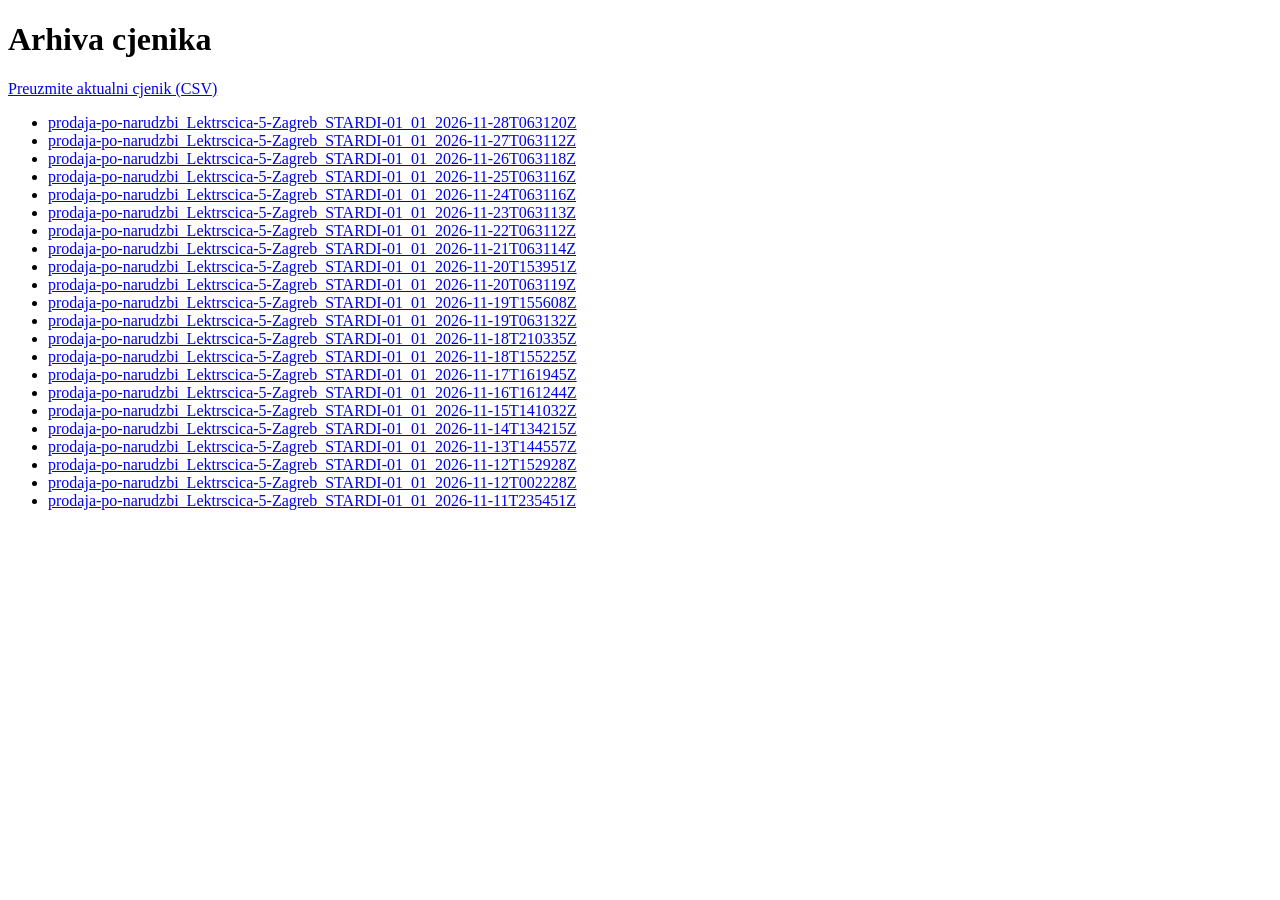
<file: pricelists/index.html>
<!DOCTYPE html>
<html lang="hr">
<head>
    <meta charset="utf-8">
    <meta name="viewport" content="width=device-width, initial-scale=1">
    <title>Arhiva cjenika | STARDI CERAMICS</title>
</head>
<body>
    <main>
        <h1>Arhiva cjenika</h1>
        <p><a href="../pricelist-latest.csv">Preuzmite aktualni cjenik (CSV)</a></p>
        <ul>
<li><a href="prodaja-po-narudzbi_Lektrscica-5-Zagreb_STARDI-01_01_2026-11-28T063120Z.csv">prodaja-po-narudzbi_Lektrscica-5-Zagreb_STARDI-01_01_2026-11-28T063120Z</a></li>
<li><a href="prodaja-po-narudzbi_Lektrscica-5-Zagreb_STARDI-01_01_2026-11-27T063112Z.csv">prodaja-po-narudzbi_Lektrscica-5-Zagreb_STARDI-01_01_2026-11-27T063112Z</a></li>
<li><a href="prodaja-po-narudzbi_Lektrscica-5-Zagreb_STARDI-01_01_2026-11-26T063118Z.csv">prodaja-po-narudzbi_Lektrscica-5-Zagreb_STARDI-01_01_2026-11-26T063118Z</a></li>
<li><a href="prodaja-po-narudzbi_Lektrscica-5-Zagreb_STARDI-01_01_2026-11-25T063116Z.csv">prodaja-po-narudzbi_Lektrscica-5-Zagreb_STARDI-01_01_2026-11-25T063116Z</a></li>
<li><a href="prodaja-po-narudzbi_Lektrscica-5-Zagreb_STARDI-01_01_2026-11-24T063116Z.csv">prodaja-po-narudzbi_Lektrscica-5-Zagreb_STARDI-01_01_2026-11-24T063116Z</a></li>
<li><a href="prodaja-po-narudzbi_Lektrscica-5-Zagreb_STARDI-01_01_2026-11-23T063113Z.csv">prodaja-po-narudzbi_Lektrscica-5-Zagreb_STARDI-01_01_2026-11-23T063113Z</a></li>
<li><a href="prodaja-po-narudzbi_Lektrscica-5-Zagreb_STARDI-01_01_2026-11-22T063112Z.csv">prodaja-po-narudzbi_Lektrscica-5-Zagreb_STARDI-01_01_2026-11-22T063112Z</a></li>
<li><a href="prodaja-po-narudzbi_Lektrscica-5-Zagreb_STARDI-01_01_2026-11-21T063114Z.csv">prodaja-po-narudzbi_Lektrscica-5-Zagreb_STARDI-01_01_2026-11-21T063114Z</a></li>
<li><a href="prodaja-po-narudzbi_Lektrscica-5-Zagreb_STARDI-01_01_2026-11-20T153951Z.csv">prodaja-po-narudzbi_Lektrscica-5-Zagreb_STARDI-01_01_2026-11-20T153951Z</a></li>
<li><a href="prodaja-po-narudzbi_Lektrscica-5-Zagreb_STARDI-01_01_2026-11-20T063119Z.csv">prodaja-po-narudzbi_Lektrscica-5-Zagreb_STARDI-01_01_2026-11-20T063119Z</a></li>
<li><a href="prodaja-po-narudzbi_Lektrscica-5-Zagreb_STARDI-01_01_2026-11-19T155608Z.csv">prodaja-po-narudzbi_Lektrscica-5-Zagreb_STARDI-01_01_2026-11-19T155608Z</a></li>
<li><a href="prodaja-po-narudzbi_Lektrscica-5-Zagreb_STARDI-01_01_2026-11-19T063132Z.csv">prodaja-po-narudzbi_Lektrscica-5-Zagreb_STARDI-01_01_2026-11-19T063132Z</a></li>
<li><a href="prodaja-po-narudzbi_Lektrscica-5-Zagreb_STARDI-01_01_2026-11-18T210335Z.csv">prodaja-po-narudzbi_Lektrscica-5-Zagreb_STARDI-01_01_2026-11-18T210335Z</a></li>
<li><a href="prodaja-po-narudzbi_Lektrscica-5-Zagreb_STARDI-01_01_2026-11-18T155225Z.csv">prodaja-po-narudzbi_Lektrscica-5-Zagreb_STARDI-01_01_2026-11-18T155225Z</a></li>
<li><a href="prodaja-po-narudzbi_Lektrscica-5-Zagreb_STARDI-01_01_2026-11-17T161945Z.csv">prodaja-po-narudzbi_Lektrscica-5-Zagreb_STARDI-01_01_2026-11-17T161945Z</a></li>
<li><a href="prodaja-po-narudzbi_Lektrscica-5-Zagreb_STARDI-01_01_2026-11-16T161244Z.csv">prodaja-po-narudzbi_Lektrscica-5-Zagreb_STARDI-01_01_2026-11-16T161244Z</a></li>
<li><a href="prodaja-po-narudzbi_Lektrscica-5-Zagreb_STARDI-01_01_2026-11-15T141032Z.csv">prodaja-po-narudzbi_Lektrscica-5-Zagreb_STARDI-01_01_2026-11-15T141032Z</a></li>
<li><a href="prodaja-po-narudzbi_Lektrscica-5-Zagreb_STARDI-01_01_2026-11-14T134215Z.csv">prodaja-po-narudzbi_Lektrscica-5-Zagreb_STARDI-01_01_2026-11-14T134215Z</a></li>
<li><a href="prodaja-po-narudzbi_Lektrscica-5-Zagreb_STARDI-01_01_2026-11-13T144557Z.csv">prodaja-po-narudzbi_Lektrscica-5-Zagreb_STARDI-01_01_2026-11-13T144557Z</a></li>
<li><a href="prodaja-po-narudzbi_Lektrscica-5-Zagreb_STARDI-01_01_2026-11-12T152928Z.csv">prodaja-po-narudzbi_Lektrscica-5-Zagreb_STARDI-01_01_2026-11-12T152928Z</a></li>
<li><a href="prodaja-po-narudzbi_Lektrscica-5-Zagreb_STARDI-01_01_2026-11-12T002228Z.csv">prodaja-po-narudzbi_Lektrscica-5-Zagreb_STARDI-01_01_2026-11-12T002228Z</a></li>
<li><a href="prodaja-po-narudzbi_Lektrscica-5-Zagreb_STARDI-01_01_2026-11-11T235451Z.csv">prodaja-po-narudzbi_Lektrscica-5-Zagreb_STARDI-01_01_2026-11-11T235451Z</a></li>
        </ul>
    </main>
</body>
</html>
</file>
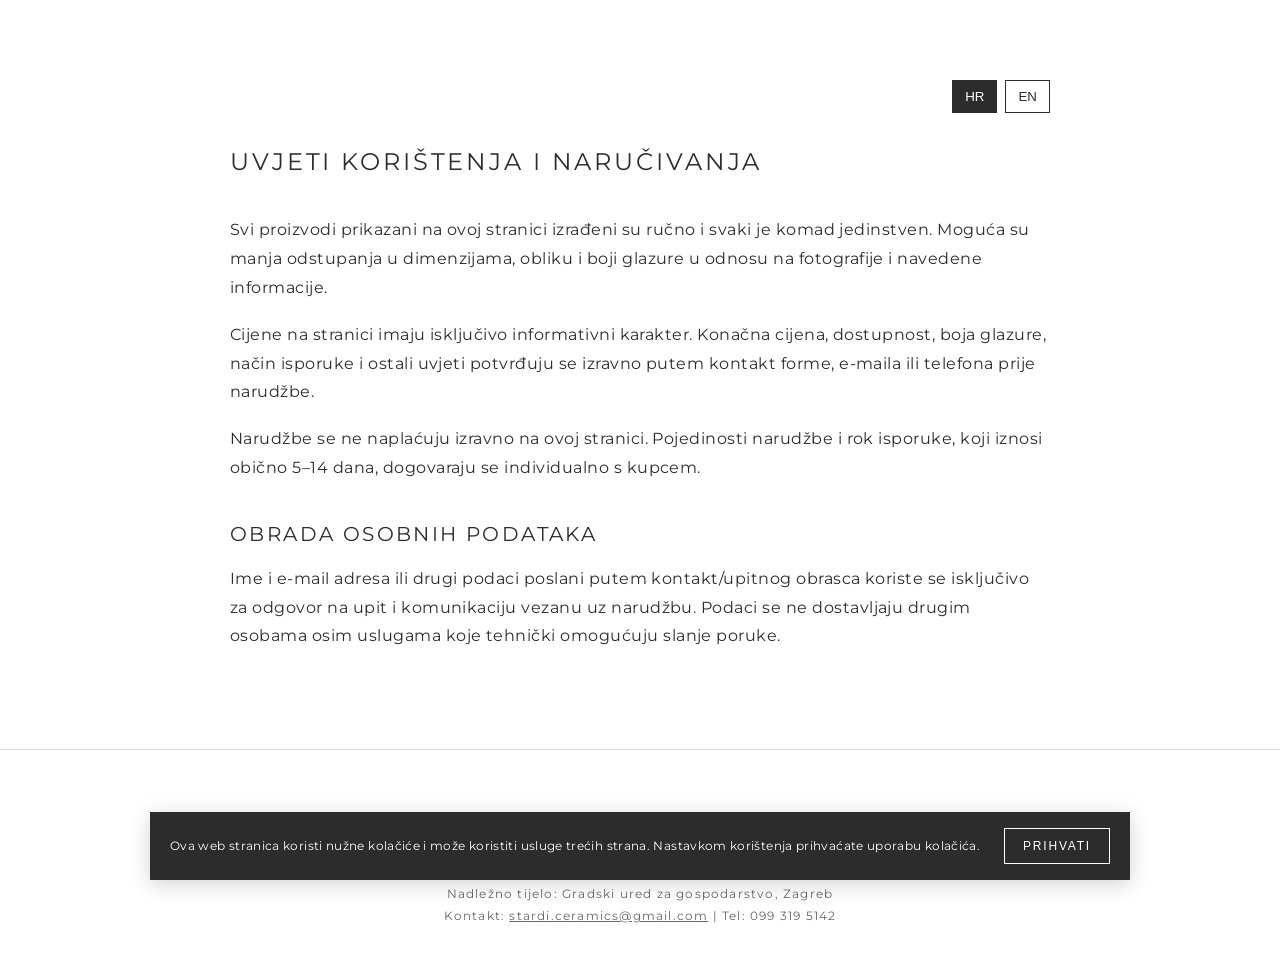
<file: terms.html>
<!DOCTYPE html>
<html lang="hr">
<head>
    <meta charset="UTF-8">
    <meta name="viewport" content="width=device-width, initial-scale=1.0">
    <title>Uvjeti korištenja i naručivanja | STARDI CERAMICS</title>
    <link rel="stylesheet" href="./css/style.css?v=20261118d">
</head>
<body class="legal-page">
    <main class="legal-content">
        <div class="legal-language">
            <button type="button" data-terms-lang="hr" class="active">HR</button>
            <button type="button" data-terms-lang="en">EN</button>
        </div>

        <section data-terms-content="hr" lang="hr">
            <h1>Uvjeti korištenja i naručivanja</h1>
            <p>Svi proizvodi prikazani na ovoj stranici izrađeni su ručno i svaki je komad jedinstven. Moguća su manja odstupanja u dimenzijama, obliku i boji glazure u odnosu na fotografije i navedene informacije.</p>
            <p>Cijene na stranici imaju isključivo informativni karakter. Konačna cijena, dostupnost, boja glazure, način isporuke i ostali uvjeti potvrđuju se izravno putem kontakt forme, e-maila ili telefona prije narudžbe.</p>
            <p>Narudžbe se ne naplaćuju izravno na ovoj stranici. Pojedinosti narudžbe i rok isporuke, koji iznosi obično 5–14 dana, dogovaraju se individualno s kupcem.</p>
            <h2>Obrada osobnih podataka</h2>
            <p>Ime i e-mail adresa ili drugi podaci poslani putem kontakt/upitnog obrasca koriste se isključivo za odgovor na upit i komunikaciju vezanu uz narudžbu. Podaci se ne dostavljaju drugim osobama osim uslugama koje tehnički omogućuju slanje poruke.</p>
        </section>

        <section data-terms-content="en" lang="en" hidden>
            <h1>Terms of use and ordering</h1>
            <p>All products shown on this website are handmade, and every piece is unique. Minor differences in dimensions, shape and glaze colour may occur in comparison with photographs and published information.</p>
            <p>Prices displayed on the website are for informational purposes only. The final price, availability, glaze colour, delivery method and other conditions are confirmed directly through the contact form, email or telephone before placing an order.</p>
            <p>Orders are not paid for directly on this website. Order details and the delivery timeframe, normally 5–14 days, are agreed individually with the customer.</p>
            <h2>Personal data processing</h2>
            <p>Name, email address and any other data submitted through the contact or inquiry form are used solely to respond to the inquiry and for communication relating to an order. Data is not provided to third parties except for services that technically enable message delivery.</p>
        </section>
    </main>

    <footer class="main-footer">
        <div class="footer-impressum">
            <p>STARDI CERAMICS, obrt za proizvodnju i trgovinu, vl. Lidija Pinjušić, Lektrščica 5, Zagreb</p>
            <p>OIB: 61592286959 | MBS: 99117045</p>
            <p>Nadležno tijelo: Gradski ured za gospodarstvo, Zagreb</p>
            <p>Kontakt: <a href="mailto:stardi.ceramics@gmail.com">stardi.ceramics@gmail.com</a> | Tel: 099 319 5142</p>
        </div>
    </footer>

    <div id="cookie-banner" class="cookie-banner" role="dialog" aria-live="polite" aria-label="Cookie notice">
        <p data-terms-cookie-href>Ova web stranica koristi nužne kolačiće i može koristiti usluge trećih strana. Nastavkom korištenja prihvaćate uporabu kolačića.</p>
        <button id="cookie-accept" type="button">Prihvati</button>
    </div>

    <script>
        document.querySelectorAll('[data-terms-lang]').forEach(button => {
            button.addEventListener('click', () => {
                const language = button.dataset.termsLang;
                document.documentElement.lang = language;
                document.querySelectorAll('[data-terms-content]').forEach(section => {
                    section.hidden = section.dataset.termsContent !== language;
                });
                document.querySelectorAll('[data-terms-lang]').forEach(item => item.classList.toggle('active', item === button));
                const cookieText = document.querySelector('[data-terms-cookie-href]');
                const cookieAccept = document.getElementById('cookie-accept');
                if (language === 'en') {
                    cookieText.textContent = 'This website uses essential cookies and may use third-party services. By continuing, you accept the use of cookies.';
                    cookieAccept.textContent = 'Accept';
                } else {
                    cookieText.textContent = 'Ova web stranica koristi nužne kolačiće i može koristiti usluge trećih strana. Nastavkom korištenja prihvaćate uporabu kolačića.';
                    cookieAccept.textContent = 'Prihvati';
                }
            });
        });

        const cookieBanner = document.getElementById('cookie-banner');
        if (!localStorage.getItem('stardi_cookie_consent')) cookieBanner.classList.add('visible');
        document.getElementById('cookie-accept').addEventListener('click', () => {
            localStorage.setItem('stardi_cookie_consent', 'accepted');
            cookieBanner.classList.remove('visible');
        });
    </script>
</body>
</html>
</file>
<file: css/style.css>
/* Google Fonts Import */
@import url('https://fonts.googleapis.com/css2?family=Cormorant+Garamond:ital,wght@0,300;0,400;0,500;0,600;0,700;1,300;1,400;1,500;1,600;1,700&display=swap');
@import url('https://fonts.googleapis.com/css2?family=Montserrat:ital,wght@0,100;0,200;0,300;0,400;0,500;0,600;0,700;0,800;0,900;1,100;1,200;1,300;1,400;1,500;1,600;1,700;1,800;1,900&display=swap');

/* Reset and Base Styles */
* {
    margin: 0;
    padding: 0;
    box-sizing: border-box;
}

html {
    scroll-behavior: smooth;
    -webkit-text-size-adjust: 100%;
    text-size-adjust: 100%;
}

body {
    font-family: 'Montserrat', sans-serif;
    background-color: #f8f8f8;
    color: #2c2c2c;
    line-height: 1.6;
    overflow-x: hidden;
    width: 100%;
    margin: 0;
    padding: 0;
}

/* Typography */
h1, h2, h3, h4, h5, h6 {
    font-family: 'Montserrat', sans-serif;
    font-weight: normal;
    letter-spacing: 0.2em;
    text-transform: uppercase;
}

p {
    letter-spacing: 0.1em;
}

/* Header */
.main-header {
    position: fixed;
    top: 0;
    left: 0;
    right: 0;
    z-index: 1000;
    background-color: transparent;
    backdrop-filter: none;
    padding: 20px 0;
    border-bottom: none;
    transition: transform 0.3s ease, background-color 0.3s ease, backdrop-filter 0.3s ease;
}

.header-content {
    width: 100%;
    margin: 0;
    display: flex;
    justify-content: space-between;
    align-items: center;
    padding: 0 10px;
}

.logo h1 {
    font-size: 24px;
    letter-spacing: 0.3em;
    color: #f8f8f8;
    transition: color 0.3s ease;
}

.logo img {
    height: 80px;
    width: auto;
    transition: opacity 0.3s ease;
}

/* Hamburger Menu Button */
.menu-toggle {
    background: none;
    border: none;
    cursor: pointer;
    padding: 8px;
    display: flex;
    flex-direction: column;
    justify-content: center;
    align-items: center;
    z-index: 1001;
    position: relative;
    outline: none;
}

.menu-toggle:focus {
    outline: none;
    box-shadow: none;
}

.menu-line {
    width: 20px;
    height: 1.5px;
    background-color: #9D8663;
    transition: all 0.4s ease, background-color 0.3s ease;
    margin: 2px 0;
}

.menu-toggle:hover .menu-line {
    background-color: #8B7355;
}

.menu-toggle.active .menu-line {
    background-color: #9D8663;
}

/* Ensure hamburger icon always stays brand color */
.menu-line {
    background-color: #9D8663 !important;
}

.menu-toggle:hover .menu-line {
    background-color: #8B7355 !important;
}

.menu-toggle.active .menu-line {
    background-color: #9D8663 !important;
}

/* Force brand color even with inline styles on all devices */
.main-header .menu-line[style] {
    background-color: #9D8663 !important;
}

.menu-toggle.active .menu-line:nth-child(1) {
    transform: rotate(45deg) translate(2px, 2px);
}

.menu-toggle.active .menu-line:nth-child(2) {
    transform: rotate(-45deg) translate(2px, -2px);
}

/* Full Screen Navigation Overlay */
.nav-overlay {
    position: fixed;
    top: 0;
    left: 0;
    width: 100%;
    height: 100vh;
    background-color: rgba(0, 0, 0, 0.98);
    backdrop-filter: blur(20px);
    z-index: 999;
    display: flex;
    align-items: center;
    justify-content: center;
    opacity: 0;
    visibility: hidden;
    transform: translateY(-100%);
    transition: all 0.6s cubic-bezier(0.4, 0, 0.2, 1);
}

.nav-overlay.active {
    opacity: 1;
    visibility: visible;
    transform: translateY(0);
}

.nav-content {
    text-align: center;
    position: relative;
}

.nav-menu {
    display: flex;
    flex-direction: column;
    gap: 40px;
    align-items: center;
}

.nav-link {
    text-decoration: none;
    color: #9D8663;
    letter-spacing: 0.4em;
    font-size: 3rem;
    text-transform: uppercase;
    position: relative;
    font-weight: 300;
    display: block;
    overflow: hidden;
    opacity: 0;
    transform: translateY(30px);
    transition: all 0.4s ease;
}

.nav-overlay.active .nav-link {
    opacity: 1;
    transform: translateY(0);
}

.nav-overlay.active .nav-link:nth-child(1) {
    transition-delay: 0.1s;
}

.nav-overlay.active .nav-link:nth-child(2) {
    transition-delay: 0.2s;
}

.nav-overlay.active .nav-link:nth-child(3) {
    transition-delay: 0.3s;
}

.nav-overlay.active .nav-link:nth-child(4) {
    transition-delay: 0.4s;
}

.nav-overlay.active .nav-link:nth-child(5) {
    transition-delay: 0.5s;
}

.nav-text {
    position: relative;
    display: block;
    transition: transform 0.4s ease;
}

.nav-text-inner,
.nav-text-clone {
    display: block;
    transition: transform 0.4s ease;
}

.nav-text-clone {
    position: absolute;
    top: 100%;
    left: 0;
    width: 100%;
}

.nav-link:hover .nav-text {
    transform: translateY(-100%);
}

.nav-link:hover {
    color: #EEE7D7;
}

/* Language Toggle */
.language-toggle {
    display: flex;
    align-items: center;
    gap: 15px;
    margin-top: 20px;
    padding-top: 30px;
    border-top: 1px solid rgba(248, 248, 248, 0.3);
}

.lang-btn {
    background: none;
    border: 1px solid transparent;
    color: #9D8663;
    letter-spacing: 0.3em;
    font-size: 1.2rem;
    text-transform: uppercase;
    cursor: pointer;
    transition: all 0.3s ease;
    font-weight: 300;
    padding: 8px 12px;
    outline: none;
}

.lang-btn:focus {
    outline: none;
}

.lang-btn:active {
    outline: none;
}

.lang-btn.active {
    color: #9D8663;
    font-weight: 300;
    border: 1px solid #9D8663;
}

.lang-btn:hover {
    color: #EEE7D7;
    transform: translateY(-1px);
    border: 1px solid rgba(238, 231, 215, 0.5);
}

.lang-separator {
    color: #666;
    font-size: 1.2rem;
    letter-spacing: 0.3em;
}

/* Mobile Navigation Styles */
@media (max-width: 768px) {
    .nav-menu {
        gap: 20px;
        padding: 0 20px;
    }
    
    .nav-link {
        font-size: 1.5rem;
        letter-spacing: 0.15em;
        text-align: center;
        width: 100%;
    }
    
    .language-toggle {
        margin-top: 15px;
        padding-top: 20px;
        gap: 10px;
    }
    
    .lang-btn {
        font-size: 0.9rem;
        letter-spacing: 0.15em;
        padding: 6px 10px;
    }
    
    .lang-separator {
        font-size: 0.9rem;
    }
}

/* Compact category index below the Products hero */
.shop-category-nav {
    display: flex;
    justify-content: center;
    gap: clamp(1rem, 3vw, 2.5rem);
    padding: 0.8rem clamp(1rem, 4vw, 3rem);
    overflow-x: auto;
    background: #f8f7f4;
    scrollbar-width: none;
    -webkit-overflow-scrolling: touch;
}

.shop-category-nav::-webkit-scrollbar {
    display: none;
}

.shop-category-link {
    flex: 0 0 auto;
    padding: 0.55rem 0.1rem 0.45rem;
    border: 0;
    border-bottom: 1px solid transparent;
    background: transparent;
    color: #777168;
    font: inherit;
    font-size: 0.72rem;
    letter-spacing: 0.12em;
    text-transform: uppercase;
    white-space: nowrap;
    cursor: pointer;
    transition: color 180ms ease, border-color 180ms ease;
}

.shop-category-link:hover,
.shop-category-link.active {
    color: #514534;
    border-bottom-color: #9d8663;
}

.shop-category-link:focus-visible {
    outline: 2px solid #9d8663;
    outline-offset: 4px;
}

@media (max-width: 760px) {
    .shop-category-nav {
        justify-content: flex-start;
        gap: 1.4rem;
        padding-inline: 1rem;
    }
}

@media (max-width: 480px) {
    .nav-menu {
        gap: 15px;
        padding: 0 15px;
    }
    
    .nav-link {
        font-size: 1.2rem;
        letter-spacing: 0.1em;
    }
    
    .lang-btn {
        font-size: 0.8rem;
        letter-spacing: 0.1em;
        padding: 4px 6px;
    }
}

/* Hero Section */
.hero {
    min-height: 100vh;
    display: flex;
    flex-direction: column;
    justify-content: center;
    align-items: center;
    text-align: center;
    padding: 120px 40px 80px;
    background-image: url('../images/home.JPG');
    background-size: cover;
    background-position: center;
    background-repeat: no-repeat;
    position: relative;
}

.hero::before {
    content: '';
    position: absolute;
    top: 0;
    left: 0;
    right: 0;
    bottom: 0;
    background-color: rgba(0, 0, 0, 0.3);
    z-index: 1;
}

.hero-content {
    max-width: 800px;
    margin-bottom: 80px;
    position: relative;
    z-index: 2;
}

.hero-title h2 {
    font-family: 'Cormorant Garamond', serif;
    font-style: italic;
    font-size: 4rem;
    letter-spacing: 0.4em;
    margin-bottom: 20px;
    color: #f8f8f8;
    text-transform: none;
}

.hero-logo {
    text-align: center;
    margin-bottom: 40px;
}

.hero-logo img {
    max-width: 500px;
    width: 100%;
    height: auto;
}

body.loaded .hero-logo img {
    animation: hero-logo-reveal 1s cubic-bezier(0.22, 1, 0.36, 1) both;
}

@keyframes hero-logo-reveal {
    from {
        opacity: 0;
        transform: translateY(12px) scale(0.96);
    }
    to {
        opacity: 1;
        transform: translateY(0) scale(1);
    }
}

@media (prefers-reduced-motion: reduce) {
    body.loaded .hero-logo img {
        animation: none;
    }
}

.hero-subtitle p {
    font-size: 1.2rem;
    letter-spacing: 0.6em;
    margin-bottom: 40px;
    color: #f8f8f8;
}

.hero-tagline p {
    font-size: 1.1rem;
    letter-spacing: 0.2em;
    margin-bottom: 60px;
    color: #f8f8f8;
}

.hero-buttons {
    position: absolute;
    bottom: 60px;
    left: 50%;
    transform: translateX(-50%);
    display: flex;
    justify-content: center;
    gap: 40px;
    flex-wrap: wrap;
    z-index: 100;
}

.cta-button {
    display: inline-block;
    padding: 15px 30px;
    text-decoration: none;
    color: #f8f8f8;
    border: 1px solid #f8f8f8;
    letter-spacing: 0.2em;
    font-size: 14px;
    text-transform: uppercase;
    background-color: transparent;
    overflow: hidden;
    position: relative;
    cursor: pointer;
    transition: all 0.3s ease;
}

.cta-text {
    position: relative;
    display: block;
}

.cta-text-inner,
.cta-text-clone {
    display: block;
}

.cta-text-clone {
    display: none;
}

.cta-button:hover {
    background-color: #f8f8f8;
    color: #2c2c2c;
    transform: translateY(-2px);
}

.cta-button:active {
    transform: translateY(0);
}

.hero-philosophy {
    text-align: center;
    position: relative;
    z-index: 2;
}

.hero-philosophy h3 {
    font-size: 2rem;
    letter-spacing: 0.3em;
    margin-bottom: 10px;
    color: #f8f8f8;
}

.hero-philosophy h2 {
    font-family: 'Cormorant Garamond', serif;
    font-style: italic;
    font-size: 4rem;
    letter-spacing: 0.4em;
    color: #f8f8f8;
}

/* Section Hero Styles */
.section-hero {
    height: 100vh;
    position: relative;
    display: flex;
    align-items: center;
    justify-content: center;
    overflow: hidden;
    margin-top: -80px;
    padding-top: 80px;
}

.hero-background {
    position: absolute;
    top: 0;
    left: 0;
    width: 100%;
    height: 100%;
    z-index: 1;
}

.hero-bg-image {
    width: 100%;
    height: 100%;
    object-fit: cover;
    animation: slowZoom 20s ease-in-out infinite alternate;
}

@keyframes slowZoom {
    0% {
        transform: scale(1);
    }
    100% {
        transform: scale(1.1);
    }
}

.hero-overlay {
    position: absolute;
    top: 0;
    left: 0;
    width: 100%;
    height: 100%;
    background: rgba(0, 0, 0, 0.4);
    z-index: 2;
}

.section-hero-content {
    position: relative;
    z-index: 3;
    text-align: center;
    color: #f8f8f8;
    animation: fadeInUp 1.5s ease-out;
}

.section-hero-content h1 {
    font-size: 5rem;
    letter-spacing: 0.4em;
    margin-bottom: 30px;
    font-weight: 200;
    text-transform: uppercase;
}

.section-hero-content p {
    font-size: 1.4rem;
    letter-spacing: 0.2em;
    opacity: 0.9;
}

@keyframes fadeInUp {
    0% {
        opacity: 0;
        transform: translateY(50px);
    }
    100% {
        opacity: 1;
        transform: translateY(0);
    }
}

/* Philosophy Section */
/* Philosophy Cards Section */
.philosophy-cards {
    padding: 60px 0;
    background-color: #f8f8f8;
    min-height: 100vh;
    display: flex;
    align-items: center;
    justify-content: center;
    width: 100vw !important;
    position: relative;
    left: 50%;
    transform: translateX(-50%);
    margin: 0 !important;
    box-sizing: border-box;
}

.cards-container {
    width: 96vw !important;
    max-width: none !important;
    margin: 0 !important;
    display: flex;
    flex-direction: column;
    gap: 60px;
    justify-content: center;
    align-items: center;
    padding: 0 2vw;
    box-sizing: border-box;
}

.card-item {
    width: 100% !important;
    max-width: none !important;
    margin: 0 !important;
    box-sizing: border-box;
}

.card-content {
    padding: 80px 100px;
    border: 4px dotted #9D8663;
    border-radius: 30px;
    background-color: transparent;
    width: 100%;
    min-height: 450px;
    display: flex;
    flex-direction: column;
    align-items: center;
    justify-content: center;
    transition: all 0.3s ease;
    margin: 0 auto;
    text-align: center;
    min-width: 1400px;
}

.card-content:hover {
    transform: translateY(-8px);
    border-color: #8B7355;
    box-shadow: 0 10px 30px rgba(157, 134, 99, 0.1);
}

.card-content p {
    font-size: 1.2rem;
    letter-spacing: 0.1em;
    line-height: 1.8;
    color: #2c2c2c;
    text-align: center;
    white-space: pre-line;
    margin: 0;
    width: 100%;
    max-width: none;
    word-break: keep-all;
    hyphens: none;
}

@media (max-width: 768px) {
    .philosophy-cards {
        padding: 40px 0;
        min-height: 100vh;
    }
    
    .cards-container {
        gap: 40px;
        width: 98vw;
        padding: 0;
        margin: 0 auto;
    }
    
    .card-item {
        width: 100%;
        max-width: none;
    }
    
    .card-content {
        padding: 50px 20px;
        min-height: 250px;
        min-width: auto;
        width: 90vw;
        max-width: 500px;
        margin: 0 auto;
        border: 3px dotted #9D8663;
        border-radius: 25px;
    }
    
    .card-content p {
        font-size: 1.1rem;
        width: 100%;
    }
}

/* Text Animation */
.animate-text {
    opacity: 0;
    transform: translateY(50px);
    transition: opacity 1s ease, transform 1s ease;
}

.animate-text.visible {
    opacity: 1;
    transform: translateY(0);
}

/* Intersection Observer Animation */
@keyframes fadeInUp {
    0% {
        opacity: 0;
        transform: translateY(50px);
    }
    100% {
        opacity: 1;
        transform: translateY(0);
    }
}

.animate-text.animate {
    animation: fadeInUp 1s ease forwards;
}

/* Additional animation states */
.animate-text.in-view {
    opacity: 1;
    transform: translateY(0);
}

.see-all-button {
    display: inline-block;
    padding: 20px 40px;
    text-decoration: none;
    color: #2c2c2c;
    border: 2px solid #2c2c2c;
    letter-spacing: 0.3em;
    font-size: 16px;
    text-transform: uppercase;
    transition: all 0.3s ease;
    background-color: transparent;
}

.see-all-button:hover {
    background-color: #2c2c2c;
    color: #ffffff;
}

.scroll-indicator {
    margin-top: 60px;
    text-align: center;
}

.scroll-indicator p {
    font-size: 14px;
    letter-spacing: 0.3em;
    color: #666;
    text-transform: uppercase;
}

/* Way of Seeing Section */
.way-of-seeing {
    padding: 100px 40px;
    background-color: #f8f8f8;
    text-align: center;
}

.way-content h2 {
    font-family: 'Cormorant Garamond', serif;
    font-style: italic;
    font-size: 3rem;
    letter-spacing: 0.4em;
    margin-bottom: 20px;
    color: #2c2c2c;
}

.way-content .subtitle {
    font-size: 1.2rem;
    letter-spacing: 0.3em;
    margin-bottom: 80px;
    color: #666;
}

.seeing-attributes {
    display: flex;
    justify-content: center;
    gap: 80px;
    flex-wrap: wrap;
}

.attribute p {
    font-size: 1.1rem;
    letter-spacing: 0.2em;
    color: #2c2c2c;
    text-transform: uppercase;
}

/* Work Categories Section */
.inspirations-categories {
    padding: 100px 40px;
    background-color: #f8f8f8;
}

.category {
    display: flex;
    align-items: center;
    max-width: 1200px;
    margin: 0 auto 120px;
    gap: 80px;
}

.category.reverse {
    flex-direction: row-reverse;
}

.category-content {
    flex: 1;
    text-align: left;
}

.category.reverse .category-content {
    text-align: right;
}

.category-content h2 {
    font-family: 'Cormorant Garamond', serif;
    font-style: italic;
    font-size: 2.5rem;
    letter-spacing: 0.4em;
    line-height: 1.2;
    margin-bottom: 30px;
    color: #2c2c2c;
}

.category-number {
    font-size: 1rem;
    letter-spacing: 0.3em;
    margin-bottom: 10px;
    color: #666;
}

.category-subtitle {
    font-size: 1.1rem;
    letter-spacing: 0.2em;
    margin-bottom: 40px;
    color: #666;
}

.learn-more-button {
    display: inline-block;
    padding: 15px 30px;
    text-decoration: none;
    color: #2c2c2c;
    border: 1px solid #2c2c2c;
    letter-spacing: 0.2em;
    font-size: 14px;
    text-transform: uppercase;
    transition: all 0.3s ease;
    background-color: transparent;
}

.learn-more-button:hover {
    background-color: #2c2c2c;
    color: #ffffff;
}

.category-image {
    flex: 1;
    text-align: center;
}

.category-image img {
    width: 100%;
    max-width: 400px;
    height: 300px;
    object-fit: cover;
    border-radius: 4px;
}

/* Dialogue Section */
.dialogue {
    padding: 120px 40px;
    background-color: #f8f8f8;
    text-align: center;
}

.dialogue-content {
    max-width: 1000px;
    margin: 0 auto;
}

.dialogue h2 {
    font-family: 'Cormorant Garamond', serif;
    font-style: italic;
    font-size: 3rem;
    letter-spacing: 0.4em;
    line-height: 1.2;
    margin-bottom: 80px;
    color: #2c2c2c;
}

.dialogue-text {
    margin-bottom: 80px;
}

.dialogue-text p {
    font-size: 1.1rem;
    letter-spacing: 0.15em;
    line-height: 2.2;
    margin-bottom: 30px;
    color: #2c2c2c;
    max-width: 800px;
    margin-left: auto;
    margin-right: auto;
}

.dialogue-text p.chinese {
    font-size: 1rem;
    color: #666;
    margin-bottom: 50px;
}

/* Design Philosophy Section */
.design-philosophy {
    padding: 100px 40px;
    background-color: #f8f8f8;
    text-align: center;
}

.philosophy-header h2 {
    font-family: 'Cormorant Garamond', serif;
    font-style: italic;
    font-size: 3rem;
    letter-spacing: 0.4em;
    line-height: 1.2;
    margin-bottom: 20px;
    color: #2c2c2c;
}

.philosophy-header .subtitle {
    font-size: 1.2rem;
    letter-spacing: 0.3em;
    color: #666;
}

/* Waiting Section */
.waiting-section {
    padding: 120px 40px;
    background-color: #f8f8f8;
    text-align: center;
}

.waiting-content {
    max-width: 1000px;
    margin: 0 auto;
}

.waiting-content h2 {
    font-family: 'Cormorant Garamond', serif;
    font-style: italic;
    font-size: 2.5rem;
    letter-spacing: 0.4em;
    margin-bottom: 20px;
    color: #2c2c2c;
}

.waiting-content .subtitle {
    font-size: 1.2rem;
    letter-spacing: 0.3em;
    margin-bottom: 80px;
    color: #666;
}

.waiting-content h3 {
    font-size: 2rem;
    letter-spacing: 0.3em;
    line-height: 1.3;
    margin-bottom: 40px;
    color: #2c2c2c;
}

.story-tagline {
    font-size: 1.3rem;
    letter-spacing: 0.2em;
    margin-bottom: 10px;
    color: #2c2c2c;
    font-weight: bold;
}

.story-text {
    margin: 80px 0;
}

.story-text p {
    font-size: 1.1rem;
    letter-spacing: 0.15em;
    line-height: 2;
    margin-bottom: 25px;
    color: #2c2c2c;
    max-width: 800px;
    margin-left: auto;
    margin-right: auto;
}

.bring-home-button {
    display: inline-block;
    padding: 20px 40px;
    text-decoration: none;
    color: #ffffff;
    background-color: #2c2c2c;
    letter-spacing: 0.3em;
    font-size: 16px;
    text-transform: uppercase;
    transition: all 0.3s ease;
    border: 2px solid #2c2c2c;
}

.bring-home-button:hover {
    background-color: transparent;
    color: #2c2c2c;
}

/* Video Hero Styles */
.video-hero {
    position: relative;
    height: 100vh;
    display: flex;
    align-items: center;
    overflow: hidden;
}

.video-background {
    position: absolute;
    top: 50%;
    left: 25%;
    width: 30%;
    height: 70%;
    transform: translate(-50%, -50%);
    overflow: hidden;
    z-index: 1;
    border-radius: 12px;
    background: #f0f0f0; /* Temporary background to see the container */
}

.video-background video {
    width: 100vh;
    height: 100vw;
    object-fit: contain;
    transform: rotate(-90deg);
    transform-origin: center center;
    position: absolute;
    top: 50%;
    left: 50%;
    transform: translate(-50%, -50%) rotate(-90deg);
    min-width: 100%;
    min-height: 100%;
}

.video-hero-content {
    position: relative;
    z-index: 3;
    text-align: left;
    color: black;
    max-width: 35%;
    margin-left: 45%;
    padding: 0 2rem;
    display: flex;
    flex-direction: column;
    justify-content: center;
    height: 100%;
}

.video-hero-content h1 {
    font-family: 'Cormorant Garamond', serif;
    font-style: italic;
    font-size: 4rem;
    font-weight: 300;
    letter-spacing: 0.2em;
    margin-bottom: 1rem;
    line-height: 1.2;
}

.video-hero-content p {
    font-size: 1.2rem;
    letter-spacing: 0.1em;
    opacity: 0.8;
    font-weight: 300;
}

/* Mobile adjustments for video hero */
@media (max-width: 768px) {
    .video-hero {
        flex-direction: column;
        height: 100vh; /* Full screen height like desktop */
        min-height: 100vh;
        padding: 3rem 2rem 2rem 2rem; /* Padding for frame effect */
        box-sizing: border-box;
    }
    
    .video-background {
        position: relative;
        top: auto;
        left: auto;
        transform: none;
        width: 55%; /* Narrower for more vertical look */
        height: 72vh; /* Slightly taller for more vertical proportions */
        margin: 0 auto 2rem auto; /* Center with bottom margin for text */
        border-radius: 12px; /* Rounded corners back */
        overflow: hidden;
        display: flex;
        align-items: center;
        justify-content: center;
    }
    
    .video-background video {
        width: 72vh; /* Match frame height after rotation */
        height: 55vw; /* Match frame width after rotation */
        min-width: 72vh; /* Ensure minimum coverage */
        min-height: 55vw; /* Ensure minimum coverage */
        object-fit: cover;
        transform: translate(-50%, -50%) rotate(-90deg); /* Center and rotate */
        position: absolute;
        top: 50%;
        left: 50%;
    }
    
    .video-hero-content {
        max-width: 100%;
        margin-left: 0;
        padding: 1rem; /* Reduced from 2rem */
        height: auto;
        text-align: center;
        background: transparent;
    }
    
    .video-hero-content h1 {
        font-family: 'Cormorant Garamond', serif;
        font-style: italic;
        font-size: 2.5rem;
        margin-bottom: 0.5rem; /* Reduced margin */
    }
    
    .video-hero-content p {
        font-size: 1rem;
        margin-bottom: 0; /* Reduced margin */
    }
}

/* Mobile Dense Layout - Reduce white space on mobile */
@media (max-width: 768px) {
    /* General section spacing */
    section {
        padding-top: 2rem !important;
        padding-bottom: 2rem !important;
    }

    section + section {
        margin-top: 1.5rem !important;
    }

    #about {
        margin-top: 1.5rem !important;
    }
    
    /* Section hero spacing */
    .section-hero {
        margin-top: 0 !important;
        padding-top: 40px !important;
    }
    
    /* Gallery container spacing */
    .gallery-container {
        margin: 2rem auto 6rem auto !important; /* Much more bottom margin for spacing before contact */
        width: calc(100% - 2rem) !important;
    }
    
    /* Philosophy cards spacing */
    .philosophy-cards {
        padding: 2rem 0 !important;
        min-height: auto !important;
    }
    
    .cards-container {
        gap: 2rem !important;
    }
    
    /* Shop and About sections */
    .shop, .about {
        padding: 0 !important;
        height: 45vh !important; /* Very compact for larger mobile screens */
        max-height: 45vh !important;
        margin-top: 1rem;
    }

    .shop-category-nav {
        margin-block: 1rem;
    }
    
    .shop-slider-container, .about-slider-container {
        height: 45vh !important; /* Very compact for larger mobile screens */
        max-height: 45vh !important;
    }
    
    .shop-slider, .about-slider {
        height: 45vh !important; /* Very compact for larger mobile screens */
        max-height: 45vh !important;
    }
    
    .shop-slide, .about-slide {
        height: 45vh !important; /* Very compact for larger mobile screens */
    }
    
    /* Better mobile product card visibility */
    .products-grid {
        padding: 0 10px !important;
        margin-top: 0 !important;
    }
    
    .shop-slide {
        padding: 10px 0 !important; /* Reduce both top and bottom white space */
        justify-content: flex-start !important; /* Align content to top */
    }
    
    /* Contact section */
    .contact {
        padding: 3rem 1rem !important;
    }
    
    /* Reduce gaps in grid layouts */
    .gallery-grid {
        grid-gap: 10px !important;
    }
    
    .category-gallery {
        gap: 15px !important;
        padding: 10px !important;
    }
}

/* Extra small mobile - even more dense */
@media (max-width: 480px) {
    /* Shop and About sections - extremely compact */
    .shop, .about {
        height: 40vh !important; /* Extremely compact for small screens */
        max-height: 40vh !important;
    }
    
    .shop-slider-container, .about-slider-container {
        height: 40vh !important;
        max-height: 40vh !important;
    }
    
    .shop-slider, .about-slider {
        height: 40vh !important;
        max-height: 40vh !important;
    }
    
    .shop-slide, .about-slide {
        height: 40vh !important;
    }
    
    /* Shop section optimization */
    .shop-slide {
        padding: 5px 0 !important; /* Minimal white space */
        justify-content: flex-start !important;
    }
    
    /* Further reduce video hero height */
    .video-hero {
        min-height: 60vh !important;
        padding: 0.5rem 0 !important;
    }
    
    .video-background {
        height: 35vh !important;
        margin-bottom: 0.5rem !important;
    }
    
    .video-hero-content {
        padding: 0.5rem !important;
    }
    
    /* Tighter section spacing */
    section {
        padding-top: 2rem !important;
        padding-bottom: 2rem !important;
    }
    
    /* Reduce philosophy card spacing */
    .philosophy-cards {
        padding: 1rem 0 !important;
    }
    
    .card-content {
        padding: 30px 15px !important;
        min-height: auto !important;
    }
    
    /* Tighter gallery spacing */
    .gallery-container {
        margin: 2rem auto 5rem auto !important;
    }
    
    /* Contact section */
    .contact {
        padding: 2rem 0.5rem !important;
    }
}

/* Inspirations Gallery Styles */
.gallery-container {
    display: flex;
    gap: 20px;
    max-width: none;
    width: calc(100% - 8rem);
    margin: 80px auto 240px auto; /* Much more bottom margin for generous spacing before contact */
    padding: 0;
}

.gallery-main {
    flex: 1;
    max-width: 60%;
}

.main-item {
    width: 100%;
    height: 100%;
    overflow: hidden;
    border-radius: 8px;
}

.main-item img {
    width: 100%;
    height: 100%;
    aspect-ratio: 3 / 2;
    object-fit: cover;
    transition: transform 0.3s ease;
}

.main-item:hover img {
    transform: scale(1.02);
}

.gallery-grid {
    flex: 1;
    max-width: 40%;
    display: grid;
    grid-template-columns: repeat(3, 1fr);
    grid-gap: 15px;
    grid-auto-rows: 120px;
}

.grid-item {
    overflow: hidden;
    border-radius: 6px;
    background: #f8f8f8;
    cursor: pointer;
}

/* Adjusted grid pattern with custom sizing */
.grid-item:nth-child(1) {
    grid-column: span 2;
    grid-row: span 2;
}

.grid-item:nth-child(2) {
    grid-column: span 1;
    grid-row: span 1;
}

.grid-item:nth-child(3) {
    grid-column: span 1;
    grid-row: span 2;
}

.grid-item:nth-child(4) {
    grid-column: span 1;
    grid-row: span 1;
}

.grid-item:nth-child(5) {
    grid-column: span 1;
    grid-row: span 1;
}

.grid-item:nth-child(6) {
    grid-column: span 1;
    grid-row: span 1;
}

.grid-item:nth-child(7) {
    grid-column: span 2;
    grid-row: span 2;
}

.grid-item:nth-child(12) {
    grid-column: span 1;
    grid-row: span 2;
}

.gallery-item {
    cursor: pointer;
    position: relative;
}

.gallery-item::after {
    content: '';
    position: absolute;
    top: 0;
    left: 0;
    right: 0;
    bottom: 0;
    background: rgba(0, 0, 0, 0);
    transition: background 0.3s ease;
    pointer-events: none;
}

.gallery-item:hover::after {
    background: rgba(0, 0, 0, 0.1);
}

.grid-item img {
    width: 100%;
    height: 100%;
    aspect-ratio: 3 / 2;
    object-fit: cover;
    transition: transform 0.3s ease;
}

.grid-item:hover img {
    transform: scale(1.05);
}

/* Gallery Modal Styles */
.gallery-modal {
    display: none;
    position: fixed;
    top: 0;
    left: 0;
    width: 100%;
    height: 100%;
    background: rgba(0, 0, 0, 0.9);
    z-index: 1000;
    opacity: 0;
    transition: opacity 0.3s ease;
}

.gallery-modal.active {
    display: flex;
    align-items: center;
    justify-content: center;
    opacity: 1;
}

.modal-content {
    position: relative;
    max-width: 90vw;
    max-height: 90vh;
    display: flex;
    align-items: center;
    justify-content: center;
}

.modal-media {
    max-width: 100%;
    max-height: 100%;
}

.modal-media img,
.modal-media video {
    max-width: 100%;
    max-height: 90vh;
    object-fit: contain;
    border-radius: 8px;
}

.modal-media video {
    transform: rotate(-90deg);
}

.modal-close {
    position: fixed;
    top: 20px;
    right: 20px;
    color: white;
    font-size: 24px;
    font-weight: 300;
    cursor: pointer;
    z-index: 1001;
    width: 40px;
    height: 40px;
    display: flex;
    align-items: center;
    justify-content: center;
    transition: all 0.3s ease;
    outline: none;
}

.modal-close:hover {
    transform: scale(1.1);
}

.modal-close:focus {
    outline: none;
}

.modal-close:active {
    outline: none;
}

.modal-nav {
    position: fixed;
    top: 50%;
    transform: translateY(-50%);
    background: transparent;
    border: none;
    outline: none;
    color: white;
    width: 40px;
    height: 40px;
    cursor: pointer;
    font-size: 1.8rem;
    font-weight: 300;
    font-family: 'Montserrat', sans-serif;
    z-index: 1001;
    transition: all 0.3s ease;
    display: flex;
    align-items: center;
    justify-content: center;
    line-height: 1;
}

.modal-nav:hover {
    transform: translateY(-50%) scale(1.1);
}

.modal-nav:focus {
    outline: none;
}

.modal-nav:active {
    outline: none;
}

.modal-prev {
    left: 20px;
}

.modal-next {
    right: 20px;
}

.modal-counter {
    position: absolute;
    bottom: -40px;
    left: 50%;
    transform: translateX(-50%);
    color: white;
    font-size: 14px;
    letter-spacing: 2px;
}

/* Mobile adjustments for modal */
@media (max-width: 768px) {
    .modal-nav {
        width: 45px;
        height: 45px;
        font-size: 18px;
    }
    
    .modal-prev {
        left: 15px;
    }
    
    .modal-next {
        right: 15px;
    }
    
    .modal-close {
        top: 15px;
        right: 15px;
        width: 35px;
        height: 35px;
        font-size: 20px;
    }
    
    .modal-counter {
        bottom: 15px;
    }
    
    .modal-prev::before,
    .modal-next::before {
        width: 10px;
        height: 10px;
    }
}

/* Video item specific styling */
.video-item {
    grid-column: span 1 !important;
    grid-row: span 3 !important;
    position: relative;
    overflow: hidden;
}

.video-item video {
    width: 120%;
    height: 120%;
    object-fit: cover;
    transform: rotate(-90deg);
    transform-origin: center center;
    position: absolute;
    top: 50%;
    left: 50%;
    transform: translate(-50%, -50%) rotate(-90deg);
}

/* Responsive adjustments for gallery */
@media (max-width: 768px) {
    .gallery-container {
        flex-direction: column;
        gap: 30px;
    }
    
    .gallery-main,
    .gallery-grid {
        max-width: 100%;
    }
    
    .gallery-grid {
        grid-template-columns: repeat(2, 1fr);
        grid-auto-rows: 150px;
    }
    
    /* Reset grid sizes for mobile */
    .grid-item:nth-child(1),
    .grid-item:nth-child(2),
    .grid-item:nth-child(3),
    .grid-item:nth-child(4),
    .grid-item:nth-child(5) {
        grid-column: span 1;
        grid-row: span 1;
    }
}

/* Shop styles continue here... */
.shop {
    padding: 0;
    position: relative;
    height: 100vh;
    overflow: hidden;
    background: #f8f8f8;
}

.shop-slider-container {
    position: relative;
    width: 100%;
    height: 100vh;
    display: flex;
    align-items: center;
}

.shop-slider {
    width: 100%;
    height: 100vh;
    position: relative;
    overflow: hidden;
}

/* Shop Section - Clean Centered Layout */
.shop {
    padding: 0;
    position: relative;
    height: 100vh;
    max-height: 100vh;
    overflow: hidden;
    background: #f8f8f8;
    z-index: 10;
    border-bottom: 1px solid #f8f8f8;
}

.shop-slider-container {
    position: relative;
    width: 100%;
    height: 100vh;
    max-height: 100vh;
    display: flex;
    align-items: center;
    background: #f8f8f8;
    overflow: hidden;
}

/* Shop slider arrows - same as about section */
.shop-slider-container .slider-arrow {
    position: absolute;
    top: 50%;
    transform: translateY(-50%);
    background: transparent;
    border: none;
    outline: none;
    color: #333;
    width: 40px;
    height: 40px;
    cursor: pointer;
    font-size: 1.8rem;
    font-weight: 300;
    font-family: 'Montserrat', sans-serif;
    z-index: 20;
    transition: all 0.3s ease;
    display: flex;
    align-items: center;
    justify-content: center;
    line-height: 1;
}

.shop-slider-container .slider-prev {
    left: 2rem;
    z-index: 30;
}

.shop-slider-container .slider-next {
    right: 2rem;
    z-index: 30;
}

.shop-slider-container .slider-arrow:hover {
    color: #000;
    transform: translateY(-50%) scale(1.1);
}

.shop-slider {
    width: 100%;
    height: 100vh;
    max-height: 100vh;
    position: relative;
    overflow: hidden;
    background: #f8f8f8;
}

.shop-slide {
    position: absolute;
    top: 0;
    left: 0;
    width: 100%;
    height: 100vh;
    display: flex;
    flex-direction: column;
    align-items: center;
    justify-content: center;
    opacity: 0;
    visibility: hidden;
    transform: translateX(100%);
    transition: all 0.8s cubic-bezier(0.25, 0.46, 0.45, 0.94);
    z-index: 1;
    background: #f8f8f8;
    padding: 2rem;
    box-sizing: border-box;
    min-height: 100vh;
    max-height: 100vh;
}

.shop-slide.active {
    opacity: 1;
    visibility: visible;
    transform: translateX(0);
    z-index: 3;
}

.shop-slide.prev {
    opacity: 0;
    visibility: hidden;
    transform: translateX(-100%);
    z-index: 2;
}

.shop-slide.next {
    opacity: 0;
    visibility: hidden;
    transform: translateX(100%);
    z-index: 2;
}

/* Product Image - Small and Centered */
.product-image {
    width: 280px;
    height: 280px;
    margin-bottom: 4rem;
    overflow: hidden;
    border-radius: 8px;
}

.product-image img {
    width: 100%;
    height: 100%;
    object-fit: cover;
    transition: transform 0.6s ease;
}

.shop-slide:hover .product-image img {
    transform: scale(1.02);
}

/* Product Info - Text Below Image */
.product-info {
    text-align: center;
    max-width: 800px;
    margin: 0 auto;
}

.product-number {
    font-size: 0.8rem;
    letter-spacing: 0.3em;
    margin-bottom: 0.5rem;
    opacity: 0.4;
    font-weight: 300;
    color: #999;
    text-transform: uppercase;
}

.product-title {
    font-family: 'Cormorant Garamond', serif;
    font-style: italic;
    font-size: clamp(3.5rem, 10vw, 7rem);
    font-weight: 300;
    letter-spacing: 0.4em;
    margin: 0 0 2.5rem 0;
    line-height: 0.9;
    color: #333;
    text-transform: uppercase;
    text-align: center;
    position: relative;
    z-index: 10; /* Keep text on top without visual styling */
}

/* Adjust letter spacing for Croatian longer words */
html[lang="hr"] .product-title {
    letter-spacing: 0.1em;
}

.clickable-title {
    cursor: pointer;
    transition: color 0.3s ease, transform 0.2s ease;
}

.clickable-title:hover {
    color: #9D8663;
    transform: scale(1.05);
}

/* Shop Categories Overlay */
.shop-categories-overlay {
    position: fixed;
    top: 0;
    left: 0;
    width: 100%;
    height: 100%;
    background: #f8f8f8;
    z-index: 1000;
    display: none;
    overflow-y: auto;
    padding: 60px 20px 20px;
    box-sizing: border-box;
}

.shop-categories-overlay.active {
    display: block;
}

.category-close-btn {
    position: fixed;
    top: 20px;
    right: 30px;
    font-size: 40px;
    color: #333;
    cursor: pointer;
    z-index: 1001;
    transition: color 0.3s ease;
}

.category-close-btn:hover {
    color: #9D8663;
}

.shop-category-content {
    display: none;
    max-width: 1200px;
    margin: 0 auto;
    text-align: center;
}

.shop-category-content.active {
    display: block;
}

.shop-category-content h2 {
    font-family: 'Cormorant Garamond', serif;
    font-style: italic;
    font-size: clamp(2rem, 5vw, 4rem);
    margin-bottom: 40px;
    color: #333;
    letter-spacing: 0.3em;
}

.category-gallery {
    display: grid;
    grid-template-columns: repeat(auto-fit, minmax(300px, 1fr));
    gap: 30px;
    padding: 20px;
}

.category-item {
    aspect-ratio: 3/4;
    overflow: hidden;
    border-radius: 10px;
    transition: transform 0.3s ease;
    background: white;
    display: flex;
    flex-direction: column;
}

.category-item:hover {
    transform: scale(1.05);
}

.category-item img {
    width: 100%;
    height: 70%;
    object-fit: cover;
    transition: transform 0.3s ease;
}

.category-item .product-info {
    padding: 15px;
    text-align: center;
    height: 30%;
    display: flex;
    flex-direction: column;
    justify-content: center;
}

.category-item .product-info h3 {
    font-size: 1.1rem;
    margin-bottom: 5px;
    color: #333;
    text-transform: uppercase;
    letter-spacing: 0.1em;
}

.category-item .product-info p {
    margin: 2px 0;
    font-size: 0.9rem;
    color: #666;
}

.category-item .product-price {
    font-weight: bold;
    color: #9D8663 !important;
    font-size: 1rem !important;
}

@media (max-width: 768px) {
    .category-gallery {
        grid-template-columns: repeat(auto-fit, minmax(250px, 1fr));
        gap: 20px;
        padding: 10px;
    }
    
    .shop-categories-overlay {
        padding: 80px 10px 20px;
    }
}

.learn-more-btn {
    display: inline-block;
    padding: 0.7rem 1.8rem;
    background: transparent;
    border: 1px solid #333;
    color: #333;
    text-decoration: none;
    font-size: 0.75rem;
    letter-spacing: 0.3em;
    font-weight: 300;
    text-transform: uppercase;
    transition: all 0.3s ease;
    cursor: pointer;
    border-radius: 2px;
}

.learn-more-btn:hover {
    background: #333;
    color: #ffffff;
    transform: translateY(-1px);
}

/* Mobile Responsive */
@media (max-width: 768px) {
    .product-image {
        width: 220px;
        height: 220px;
        margin-bottom: 3rem;
    }
    
    .product-title {
        font-family: 'Cormorant Garamond', serif;
        font-style: italic;
        font-size: clamp(2.5rem, 9vw, 4rem); /* Restore original mobile size */
        font-weight: 300;
        letter-spacing: 0.3em;
        line-height: 0.9; /* Keep original line height */
        margin: 0 0 2rem 0;
        text-align: center;
        position: relative;
        z-index: 15; /* Higher z-index on mobile but no visual styling */
        white-space: nowrap; /* Prevent text wrapping */
        overflow: visible; /* Ensure text isn't clipped */
    }
    
    /* Adjust letter spacing for Croatian longer words on smaller screens */
    html[lang="hr"] .product-title {
        letter-spacing: 0.05em;
    }
    
    .slider-prev {
        left: 1rem;
    }
    
    .slider-next {
        right: 1rem;
    }
    
    .slider-arrow {
        width: 35px;
        height: 35px;
        font-size: 1.5rem;
    }
}

/* Additional mobile styles for accessibility and enlarged fonts */
@media (max-width: 480px) {
    .product-title {
        font-size: clamp(1.8rem, 8vw, 3rem) !important; /* Ensure visible size */
        z-index: 999 !important; /* Very high priority */
        white-space: nowrap !important; /* Force single line */
        overflow: visible !important; /* Don't clip text */
        position: relative !important;
        color: #000 !important; /* Strong black color */
        text-shadow: 0 0 3px rgba(255, 255, 255, 0.8) !important; /* White outline for visibility */
        font-weight: 400 !important; /* Slightly bolder */
    }
    
    /* Ensure the container doesn't clip the text */
    .product-info {
        overflow: visible !important;
        z-index: 900 !important;
        position: relative !important;
        min-height: auto !important;
    }
    
    /* Ensure shop slide container allows text to overflow */
    .shop-slide {
        overflow: visible !important;
        min-height: auto !important;
    }
    
    /* Force shop slide to have proper spacing on very small screens */
    .shop-slide.active {
        padding: 1rem !important;
        display: flex !important;
        flex-direction: column !important;
        align-items: center !important;
        justify-content: center !important;
    }
}

/* iPhone SE specific fixes */
@media (max-width: 375px) and (max-height: 667px) {
    .product-title {
        font-size: 2rem !important; /* Fixed size for iPhone SE */
        margin: 1rem 0 !important;
        z-index: 1000 !important;
        background: rgba(255, 255, 255, 0.9) !important; /* Light background for contrast */
        padding: 0.5rem 1rem !important;
        border-radius: 8px !important;
        display: block !important;
        visibility: visible !important;
        opacity: 1 !important;
    }
    
    .shop-slide {
        height: auto !important;
        min-height: 100vh !important;
        max-height: none !important;
        padding: 2rem 1rem !important;
    }
}

/* Slider Arrows - Simple Black Linear */
.slider-arrow {
    position: absolute;
    top: 50%;
    transform: translateY(-50%);
    background: transparent;
    border: none;
    outline: none;
    color: #333;
    width: 40px;
    height: 40px;
    cursor: pointer;
    font-size: 1.8rem;
    font-weight: 300;
    font-family: 'Montserrat', sans-serif;
    z-index: 10;
    transition: all 0.3s ease;
    display: flex;
    align-items: center;
    justify-content: center;
    line-height: 1;
}

.slider-arrow:hover {
    color: #000;
    transform: translateY(-50%) scale(1.1);
}

.slider-arrow:active {
    transform: translateY(-50%) scale(0.9);
}

.slider-arrow:focus {
    outline: none;
    box-shadow: none;
}

.slider-prev {
    left: 2rem;
}

.slider-next {
    right: 2rem;
}

.slider-arrow span {
    display: block;
    line-height: 1;
    margin-top: -2px;
}

.card-background {
    position: absolute;
    top: 0;
    left: 0;
    width: 100%;
    height: 100%;
    overflow: hidden;
}

.card-background img {
    width: 100%;
    height: 100%;
    object-fit: cover;
    animation: slowZoom 20s ease-in-out infinite alternate;
}

.card-overlay {
    position: absolute;
    top: 0;
    left: 0;
    width: 100%;
    height: 100%;
    background: rgba(0, 0, 0, 0.4);
    z-index: 2;
}

.card-content {
    position: relative;
    z-index: 3;
    text-align: center;
    color: #ffffff;
    max-width: 600px;
    padding: 0 2rem;
}

.card-number {
    font-size: 1.2rem;
    letter-spacing: 0.3em;
    margin-bottom: 2rem;
    opacity: 0.8;
    font-weight: 300;
}

.card-category h2 {
    font-family: 'Cormorant Garamond', serif;
    font-style: italic;
    font-size: clamp(3rem, 8vw, 6rem);
    font-weight: 300;
    letter-spacing: 0.5em;
    margin: 0 0 1rem 0;
    line-height: 1;
    text-shadow: 2px 2px 4px rgba(0, 0, 0, 0.3);
}

.card-subtitle {
    font-size: clamp(1rem, 2.5vw, 1.5rem);
    letter-spacing: 0.2em;
    margin: 0 0 3rem 0;
    opacity: 0.8;
    font-weight: 200;
}

.learn-more-btn {
    display: inline-block;
    padding: 1rem 2rem;
    background: transparent;
    border: 2px solid #ffffff;
    color: #ffffff;
    text-decoration: none;
    font-size: 0.9rem;
    letter-spacing: 0.3em;
    transition: all 0.3s ease;
    text-transform: uppercase;
}

.learn-more-btn:hover {
    background: #ffffff;
    color: #2c2c2c;
    transform: translateY(-2px);
    box-shadow: 0 10px 20px rgba(0, 0, 0, 0.2);
}

/* Card navigation indicator */
.card-indicator {
    position: absolute;
    right: 2rem;
    top: 50%;
    transform: translateY(-50%);
    z-index: 15;
    display: flex;
    flex-direction: column;
    gap: 1rem;
}

.indicator-dot {
    width: 8px;
    height: 8px;
    border-radius: 50%;
    background: rgba(0, 0, 0, 0.3);
    transition: all 0.3s ease;
    cursor: pointer;
}

.indicator-dot.active {
    background: #333;
    transform: scale(1.5);
}

/* Scroll hint */
.shop-scroll-hint {
    position: fixed;
    bottom: 2rem;
    left: 50%;
    transform: translateX(-50%);
    color: rgba(255, 255, 255, 0.8);
    font-size: 0.8rem;
    letter-spacing: 0.2em;
    z-index: 100;
    animation: pulse 2s infinite;
}

/* Lock scroll position indicators */
.shop-progress {
    position: fixed;
    top: 50%;
    left: 1rem;
    transform: translateY(-50%);
    color: rgba(255, 255, 255, 0.6);
    font-size: 0.8rem;
    z-index: 100;
    letter-spacing: 0.1em;
}

/* Responsive adjustments */
@media (max-width: 768px) {
    .card-content {
        padding: 0 1.5rem;
    }
    
    .card-number {
        font-size: 1rem;
        margin-bottom: 1.5rem;
    }
    
    .card-subtitle {
        margin-bottom: 2rem;
    }
    
    .learn-more-btn {
        padding: 0.8rem 1.5rem;
        font-size: 0.8rem;
    }
    
    .card-indicator {
        right: 1rem;
    }
    
    .shop-progress {
        left: 0.5rem;
    }
}

@media (max-width: 480px) {
    .card-content {
        padding: 0 1rem;
    }
    
    .card-category h2 {
        letter-spacing: 0.3em;
    }
    
    .learn-more-btn {
        padding: 0.7rem 1.2rem;
    }
}

/* Hide old gallery selector styles */
.work-gallery-selector,
.gallery-frame,
.gallery-images,
.gallery-image,
.category-label,
.gallery-overlay,
.click-hint {
    display: none;
}

/* Hide old navigation styles */
.category-navigation,
.category-list,
.category-item {
    display: none;
}

/* Hide old work category styles */
.work-categories,
.work-intro,
.work-category {
    display: none;
}

/* Hide old horizontal shop styles */
.horizontal-shop-container {
    display: none;
}

.shop-category-fullscreen {
    flex: 0 0 100vw;
    height: 100vh;
    position: relative;
    scroll-snap-align: start;
    overflow: hidden;
}

.category-background {
    position: absolute;
    top: 0;
    left: 0;
    width: 100%;
    height: 100%;
    overflow: hidden;
}

.category-background img {
    width: 100%;
    height: 100%;
    object-fit: cover;
    transition: transform 8s ease-in-out;
    animation: slowZoom 20s ease-in-out infinite alternate;
}

.category-overlay {
    position: absolute;
    top: 0;
    left: 0;
    width: 100%;
    height: 100%;
    background: rgba(0, 0, 0, 0.4);
    display: flex;
    align-items: center;
    justify-content: center;
    z-index: 2;
}

.category-content {
    text-align: center;
    color: #ffffff;
}

.category-content h2 {
    font-family: 'Cormorant Garamond', serif;
    font-style: italic;
    font-size: 5rem;
    font-weight: 200;
    letter-spacing: 0.4em;
    text-transform: uppercase;
    margin: 0 0 30px 0;
    opacity: 0.9;
    animation: fadeInUp 1.5s ease-out;
}

.category-number {
    font-size: 1.5rem;
    letter-spacing: 0.3em;
    opacity: 0.7;
    font-weight: 300;
    animation: fadeInUp 1.8s ease-out;
}

.scroll-hint {
    position: fixed;
    bottom: 40px;
    right: 40px;
    z-index: 1000;
    text-align: center;
    color: #ffffff;
    opacity: 0.8;
    animation: pulse 2s infinite;
}

.scroll-hint p {
    font-size: 0.9rem;
    letter-spacing: 0.2em;
    margin: 0 0 10px 0;
    text-transform: uppercase;
}

.scroll-arrow {
    font-size: 2rem;
    animation: slideRight 2s ease-in-out infinite;
}

@keyframes fadeInUp {
    0% {
        opacity: 0;
        transform: translateY(50px);
    }
    100% {
        opacity: 1;
        transform: translateY(0);
    }
}

@keyframes slideRight {
    0%, 100% {
        transform: translateX(0);
    }
    50% {
        transform: translateX(10px);
    }
}

@keyframes pulse {
    0%, 100% {
        opacity: 0.8;
    }
    50% {
        opacity: 1;
    }
}

/* Responsive adjustments */
@media (max-width: 768px) {
    .category-content h2 {
        font-family: 'Cormorant Garamond', serif;
        font-style: italic;
        font-size: 3rem;
        letter-spacing: 0.3em;
    }
    
    .scroll-hint {
        bottom: 20px;
        right: 20px;
    }
}

.shop-cta {
    text-align: center;
    padding: 60px 0;
    border-top: 1px solid #e0e0e0;
}

.shop-cta p {
    font-size: 1.3rem;
    color: #666;
    margin-bottom: 30px;
    letter-spacing: 0.05em;
}

.shop-contact-button {
    display: inline-block;
    background: none;
    border: 2px solid #2c2c2c;
    color: #2c2c2c;
    padding: 15px 40px;
    text-decoration: none;
    letter-spacing: 0.3em;
    font-size: 1rem;
    transition: all 0.4s ease;
    text-transform: uppercase;
    position: relative;
    overflow: hidden;
}

.shop-contact-button::before {
    content: '';
    position: absolute;
    top: 0;
    left: -100%;
    width: 100%;
    height: 100%;
    background-color: #2c2c2c;
    transition: left 0.4s ease;
    z-index: -1;
}

.shop-contact-button:hover::before {
    left: 0;
}

.shop-contact-button:hover {
    color: #f8f8f8;
    transform: translateY(-3px);
}

/* About Section */
.about {
    padding: 0;
    position: relative;
    height: 100vh;
    max-height: 100vh;
    overflow: hidden;
    background: #f8f8f8;
    z-index: 10;
}

.about-slider-container {
    position: relative;
    width: 100%;
    height: 100vh;
    max-height: 100vh;
    display: flex;
    align-items: center;
    background: #f8f8f8;
    overflow: hidden;
}

/* Ensure arrows are visible in about section */
.about-slider-container .slider-arrow {
    position: absolute;
    top: 50%;
    transform: translateY(-50%);
    background: transparent;
    border: none;
    outline: none;
    color: #333;
    width: 40px;
    height: 40px;
    cursor: pointer;
    font-size: 1.8rem;
    font-weight: 300;
    font-family: 'Montserrat', sans-serif;
    z-index: 20;
    transition: all 0.3s ease;
    display: flex;
    align-items: center;
    justify-content: center;
    line-height: 1;
}

.about-slider-container .slider-prev {
    left: 2rem;
    z-index: 30;
}

.about-slider-container .slider-next {
    right: 2rem;
    z-index: 30;
}

.about-slider-container .slider-arrow:hover {
    color: #000;
    transform: translateY(-50%) scale(1.1);
}

.about-slider {
    width: 100%;
    height: 100vh;
    max-height: 100vh;
    position: relative;
    overflow: hidden;
    background: #f8f8f8;
}

.about-slide {
    position: absolute;
    top: 0;
    left: 0;
    width: 100%;
    height: 100vh;
    display: none;
    flex-direction: column;
    align-items: center;
    justify-content: center;
    text-align: center;
    opacity: 0;
    visibility: hidden;
    transition: all 0.6s ease;
    background: #f8f8f8;
    z-index: 1;
}

.about-slide.active {
    display: flex !important;
    opacity: 1 !important;
    visibility: visible !important;
    z-index: 2;
}

/* Slide 0 - Image slide */
.about-slide[data-index="0"] .about-image {
    display: block;
    width: 280px;
    height: 280px;
    margin-bottom: 2rem; /* Reduced from 4rem */
    overflow: hidden;
    border-radius: 8px;
}

.about-slide[data-index="0"] .about-image img {
    width: 100%;
    height: 100%;
    object-fit: cover;
}

.about-slide[data-index="0"] .about-title {
    display: block;
    font-family: 'Cormorant Garamond', serif;
    font-style: italic;
    font-size: clamp(3.5rem, 10vw, 7rem);
    font-weight: 200;
    letter-spacing: 0.4em;
    margin: 0;
    color: #333;
    text-transform: uppercase;
}

.about-slide[data-index="0"] .about-text {
    display: none;
}

/* Slides 1 - Text only slide */
.about-slide[data-index="1"] .about-image {
    display: none;
}

.about-slide[data-index="1"] .about-title {
    display: none;
}

.about-slide[data-index="1"] .about-info {
    display: flex;
    width: 100%;
    height: 100%;
    align-items: center;
    justify-content: center;
}

.about-slide[data-index="1"] .about-text {
    display: block;
    font-size: 1.1rem;
    letter-spacing: 0.05em;
    line-height: 1.8;
    color: #2c2c2c;
    max-width: 600px;
    margin: 0 auto;
    white-space: pre-line;
    text-align: center;
    padding: 20px;
}

/* Responsive for about section */
@media (max-width: 768px) {
    .about-slide {
        padding: 20px 0; /* Reduce vertical white space */
    }
    
    .about-image {
        width: 260px; /* Match product card width */
        height: 260px; /* Match product card width */
        margin-bottom: 0.5rem; /* Further reduced white space */
    }
    
    .about-title {
        font-size: 2.2rem; /* Slightly increased for better visibility */
        margin-bottom: 0; /* Remove any bottom margin */
    }
    
    .about-text {
        font-size: 0.8rem; /* Smaller font size so full text is visible */
        padding: 0 60px; /* Increased horizontal padding to avoid arrows */
        line-height: 1.6; /* Tighter line spacing */
    }
    
    /* Center arrows precisely on image center for mobile */
    .about-slider-container .slider-arrow {
        top: 22.5vh; /* Adjusted for 45vh container */
        transform: translateY(-50%); /* Center the arrow itself */
    }
    
    /* Shop section arrows positioned differently for product images */
    .shop-slider-container .slider-arrow {
        top: 18vh; /* Higher position for 45vh container */
        transform: translateY(-50%); /* Center the arrow itself */
    }
    
    .about-slider-container .slider-prev {
        left: 1rem;
    }
    
    .about-slider-container .slider-next {
        right: 1rem;
    }
}

/* Extra mobile optimization for about section */
@media (max-width: 480px) {
    .about-slide {
        padding: 10px 0 !important; /* Further reduce vertical white space */
    }
    
    .about-image {
        width: 240px !important; /* Match product card width */
        height: 240px !important; /* Match product card width */
        margin-bottom: 0.3rem !important; /* Minimal white space */
    }
    
    .about-title {
        font-size: 2rem !important; /* Increased for better visibility */
        margin-bottom: 0 !important;
    }
    
    .about-text {
        font-size: 0.75rem !important; /* Even smaller font for index 1 to show full text */
        padding: 0 50px !important; /* Adequate padding to avoid arrows */
        line-height: 1.5 !important; /* Tighter line spacing */
    }
    
    /* Center arrows precisely on image center for small mobile */
    .about-slider-container .slider-arrow {
        top: 20vh !important; /* Adjusted for 40vh container */
        transform: translateY(-50%) !important; /* Center the arrow itself */
    }
    
    /* Shop section arrows positioned differently for product images */
    .shop-slider-container .slider-arrow {
        top: 16vh !important; /* Higher position for 40vh container */
        transform: translateY(-50%) !important; /* Center the arrow itself */
    }
}

/* Contact Section */
.contact {
    padding: 120px 40px;
    background-color: #f8f8f8;
    text-align: center;
}

.contact-content {
    max-width: 800px;
    margin: 0 auto;
}

.contact h2 {
    font-family: 'Cormorant Garamond', serif;
    font-style: italic;
    font-size: 3rem;
    letter-spacing: 0.4em;
    margin-bottom: 80px;
    color: #2c2c2c;
}

.contact-info {
    display: grid;
    gap: 60px;
}

.contact-item h3 {
    font-size: 2rem;
    letter-spacing: 0.3em;
    margin-bottom: 40px;
    color: #2c2c2c;
}

.contact-item h4 {
    font-size: 1.2rem;
    letter-spacing: 0.3em;
    margin-bottom: 20px;
    color: #666;
    text-transform: uppercase;
}

.contact-item p {
    font-size: 1.1rem;
    letter-spacing: 0.1em;
    margin-bottom: 10px;
    color: #2c2c2c;
}

/* Prevent phone number auto-styling */
.contact-item p,
.contact-item p a {
    color: #2c2c2c !important;
    text-decoration: none !important;
}

.order-info {
    font-size: 0.85rem !important;
    line-height: 1.4;
    color: #666 !important;
    font-style: italic;
}

.social-link {
    display: block;
    text-decoration: none;
    color: #2c2c2c;
    letter-spacing: 0.2em;
    margin-bottom: 10px;
    transition: color 0.3s ease;
    outline: none;
}

.social-link:hover {
    color: #666;
}

.social-link:focus {
    outline: none;
    color: #666;
}

/* Ceramics in Use Gallery - Instagram Style */
.ceramics-in-use-section {
    padding: 4rem 0;
    background: #f9f9f9;
}

.ceramics-in-use-section .container {
    max-width: 100%;
    margin: 0;
    padding: 0 40px;
    width: 100%;
}

.ceramics-in-use-section h2 {
    text-align: left;
    font-size: 1.8rem;
    margin-bottom: 3rem;
    font-weight: 300;
    color: #333;
    letter-spacing: 0.1em;
    opacity: 0.9;
    max-width: 1400px;
    margin-left: auto;
    margin-right: auto;
    margin-bottom: 3rem;
    padding-left: 0;
    text-transform: none;
}

.in-use-grid {
    display: grid;
    grid-template-columns: repeat(auto-fit, minmax(280px, 1fr));
    gap: 20px;
    max-width: 1400px;
    margin: 0 auto;
    width: 100%;
}

.in-use-item {
    aspect-ratio: 1;
    overflow: hidden;
    border-radius: 12px;
    transition: transform 0.3s ease;
}

.in-use-item:hover {
    transform: translateY(-5px);
}

.in-use-item img {
    width: 100%;
    height: 100%;
    aspect-ratio: 1 / 1;
    object-fit: cover;
    transition: transform 0.3s ease;
}

.in-use-item:hover img {
    transform: scale(1.05);
}

/* Mobile Responsive for In-Use Gallery */
@media (max-width: 768px) {
    .ceramics-in-use-section {
        padding: 2rem 0;
    }
    
    .ceramics-in-use-section .container {
        padding: 0 20px;
    }
    
    .ceramics-in-use-section h2 {
        font-size: 1.5rem;
        margin-bottom: 2rem;
        padding-left: 0;
        text-align: center;
        max-width: 100%;
        margin-left: 0;
        margin-right: 0;
    }
    
    .in-use-grid {
        grid-template-columns: repeat(2, 1fr);
        gap: 15px;
        max-width: 100%;
        padding: 0 10px;
    }
    
    .in-use-item {
        border-radius: 8px;
    }
    
    .in-use-item:hover {
        transform: none;
    }
}

@media (max-width: 480px) {
    .ceramics-in-use-section {
        padding: 1.5rem 0;
    }
    
    .ceramics-in-use-section .container {
        padding: 0 15px;
    }
    
    .ceramics-in-use-section h2 {
        font-size: 1.3rem;
        margin-bottom: 1.5rem;
    }
    
    .in-use-grid {
        gap: 10px;
        padding: 0 5px;
    }
    
    .in-use-item {
        border-radius: 6px;
    }
}

/* Footer */
.main-footer {
    padding: 60px 40px 40px;
    background-color: #ffffff;
    text-align: center;
    border-top: 1px solid #e0e0e0;
}

.price-list-download {
    color: #2c2c2c;
    font-size: 14px;
    text-underline-offset: 4px;
}

.price-list-download:hover {
    color: #666;
}

.footer-impressum {
    max-width: 760px;
    margin: 30px auto 0;
    color: #666;
    font-size: 12px;
    line-height: 1.8;
    letter-spacing: 0.05em;
}

.footer-impressum a {
    color: inherit;
}

.cookie-banner {
    position: fixed;
    left: 20px;
    right: 20px;
    bottom: 20px;
    z-index: 100000;
    display: none;
    align-items: center;
    justify-content: space-between;
    gap: 20px;
    max-width: 980px;
    margin: 0 auto;
    padding: 16px 20px;
    background: #2c2c2c;
    color: #fff;
    box-shadow: 0 4px 20px rgba(0, 0, 0, 0.18);
}

.cookie-banner.visible {
    display: flex;
}

.cookie-banner p {
    margin: 0;
    font-size: 12px;
    letter-spacing: 0.03em;
}

.cookie-banner button {
    flex-shrink: 0;
    border: 1px solid #fff;
    background: transparent;
    color: #fff;
    padding: 10px 18px;
    cursor: pointer;
    text-transform: uppercase;
    letter-spacing: 0.15em;
    font-size: 12px;
}

.privacy-consent label {
    display: flex;
    align-items: flex-start;
    gap: 10px;
    text-transform: none;
    letter-spacing: 0;
    line-height: 1.5;
}

.privacy-consent input {
    width: auto;
    margin-top: 3px;
}

.legal-page {
    background: #fff;
}

.legal-content {
    max-width: 900px;
    min-height: 70vh;
    margin: 0 auto;
    padding: 80px 40px;
}

.legal-content h1,
.legal-content h2 {
    letter-spacing: 0.12em;
}

.legal-content h1 {
    margin-bottom: 35px;
}

.legal-content h2 {
    margin-top: 35px;
    margin-bottom: 15px;
    font-size: 1.25rem;
}

.legal-content p {
    margin-bottom: 18px;
    line-height: 1.8;
    letter-spacing: 0.03em;
}

.legal-language {
    display: flex;
    justify-content: flex-end;
    gap: 8px;
    margin-bottom: 30px;
}

.legal-language button {
    border: 1px solid #2c2c2c;
    background: #fff;
    color: #2c2c2c;
    padding: 8px 12px;
    cursor: pointer;
}

.legal-language button.active {
    background: #2c2c2c;
    color: #fff;
}

@media (max-width: 768px) {
    .cookie-banner {
        left: 10px;
        right: 10px;
        bottom: 10px;
        flex-direction: column;
        align-items: stretch;
    }
}

.footer-nav {
    display: flex;
    justify-content: center;
    gap: 40px;
    margin-bottom: 40px;
    flex-wrap: wrap;
}

.footer-link {
    text-decoration: none;
    color: #2c2c2c;
    letter-spacing: 0.2em;
    font-size: 14px;
    text-transform: uppercase;
    transition: color 0.3s ease;
}

.footer-link:hover {
    color: #666;
}

.footer-copyright p {
    font-size: 12px;
    letter-spacing: 0.1em;
    color: #666;
}

/* Responsive Design */
@media (max-width: 768px) {
    .header-content {
        padding: 0 20px;
    }
    
    .menu-toggle {
        padding: 8px;
    }
    
    .menu-line {
        width: 20px;
    }
    
    .nav-link {
        font-size: 2.5rem;
    }
    
    .hero {
        padding: 100px 20px 60px;
    }
    
    .hero-title h2 {
        font-family: 'Cormorant Garamond', serif;
        font-style: italic;
        font-size: 2.5rem;
    }
    
    .hero-philosophy h2 {
        font-family: 'Cormorant Garamond', serif;
        font-style: italic;
        font-size: 2.5rem;
    }
    
    .hero-buttons {
        position: absolute;
        bottom: 40px;
        left: 50%;
        transform: translateX(-50%);
        gap: 20px;
    }
    
    .cta-button {
        padding: 12px 24px;
        font-size: 12px;
    }
    
    .philosophy,
    .way-of-seeing,
    .inspirations-categories,
    .dialogue,
    .design-philosophy,
    .waiting-section,
    .about,
    .contact {
        padding: 80px 20px;
    }
    
    .philosophy h2,
    .way-content h2,
    .dialogue h2,
    .philosophy-header h2,
    .about h2,
    .contact h2 {
        font-family: 'Cormorant Garamond', serif;
        font-style: italic;
        font-size: 2rem;
    }
    
    .category {
        flex-direction: column;
        gap: 40px;
        margin-bottom: 80px;
    }
    
    .category.reverse {
        flex-direction: column;
    }
    
    .category-content {
        text-align: center;
    }
    
    .category.reverse .category-content {
        text-align: center;
    }
    
    .category-content h2 {
        font-family: 'Cormorant Garamond', serif;
        font-style: italic;
        font-size: 2rem;
    }
    
    .seeing-attributes {
        flex-direction: column;
        gap: 40px;
    }
    
    .footer-nav {
        gap: 20px;
    }
    
    .footer-link {
        font-size: 12px;
    }
}

/* Smooth scrolling for all browsers */
html {
    scroll-behavior: smooth;
}

/* Selection styling */
::selection {
    background-color: #2c2c2c;
    color: #f8f8f8;
}

/* Focus styles for accessibility */
a:focus,
button:focus {
    outline: 2px solid #2c2c2c;
    outline-offset: 2px;
}

/* Curtain Gallery Styles */
.curtain-gallery {
    position: fixed;
    top: 0;
    left: 0;
    width: 100%;
    height: 100%;
    z-index: 2000;
    opacity: 0;
    visibility: hidden;
    transition: opacity 0.5s ease, visibility 0.5s ease;
}

.curtain-gallery.active {
    opacity: 1;
    visibility: visible;
}

.curtain-overlay {
    position: absolute;
    top: 0;
    left: 0;
    width: 100%;
    height: 100%;
    background-color: rgba(255, 255, 255, 0.95);
    cursor: pointer;
}

.curtain-container {
    position: relative;
    width: 100%;
    height: 100%;
    display: flex;
    flex-direction: column;
    transform: translateY(100%);
    transition: transform 0.6s cubic-bezier(0.4, 0, 0.2, 1);
    background-color: #f8f8f8;
}

.curtain-gallery.active .curtain-container {
    transform: translateY(0);
}

.curtain-header {
    padding: 40px 60px;
    background-color: #f8f8f8;
    color: #2c2c2c;
    display: flex;
    justify-content: space-between;
    align-items: center;
    border-bottom: 1px solid rgba(44, 44, 44, 0.1);
}

.curtain-title {
    font-size: 2.5rem;
    letter-spacing: 0.3em;
    margin: 0;
    text-transform: uppercase;
    color: #2c2c2c;
}

.curtain-close {
    background: none;
    border: none;
    color: #2c2c2c;
    font-size: 3rem;
    cursor: pointer;
    padding: 0;
    width: 60px;
    height: 60px;
    display: flex;
    align-items: center;
    justify-content: center;
    transition: opacity 0.3s ease, transform 0.3s ease;
    line-height: 1;
}

.curtain-close:hover {
    opacity: 0.7;
    transform: scale(1.1);
}

.curtain-content {
    flex: 1;
    background-color: #f8f8f8;
    overflow: hidden;
    padding: 60px 0;
    display: flex;
    flex-direction: column;
}

.products-scroll-container {
    flex: 1;
    position: relative;
    overflow: hidden;
}

.products-grid {
    display: flex;
    gap: 30px;
    padding: 0 60px;
    overflow-x: auto;
    overflow-y: hidden;
    scroll-behavior: smooth;
    scrollbar-width: none; /* Firefox */
    -ms-overflow-style: none; /* IE and Edge */
    height: 100%;
    align-items: flex-start;
    padding-bottom: 20px;
}

.products-grid::-webkit-scrollbar {
    display: none; /* Chrome, Safari and Opera */
}

.product-item {
    background-color: white;
    border-radius: 12px;
    overflow: hidden;
    transition: transform 0.4s ease, box-shadow 0.4s ease;
    opacity: 0;
    transform: translateY(30px);
    animation: slideInUp 0.6s ease forwards;
    flex-shrink: 0;
    width: 320px;
    max-height: calc(100vh - 200px);
    perspective: 1000px;
}

.product-card-inner {
    position: relative;
    width: 100%;
    height: 100%;
    text-align: center;
    transition: transform 0.6s;
    transform-style: preserve-3d;
}

.product-item.flipped .product-card-inner {
    transform: rotateY(180deg);
}

.product-card-front, .product-card-back {
    position: absolute;
    width: 100%;
    height: 100%;
    backface-visibility: hidden;
    border-radius: 12px;
    overflow: hidden;
    background-color: white;
}

.product-card-back {
    transform: rotateY(180deg);
    display: flex;
    align-items: center;
    justify-content: center;
    padding: 20px;
}

.product-card-back .inquiry-form {
    width: 100%;
    max-width: 100%;
}

.product-card-back .inquiry-title {
    font-size: 1rem;
    margin-bottom: 15px;
    color: #2c2c2c;
    text-align: center;
    letter-spacing: 0.1em;
}

.product-card-back .form-group {
    margin-bottom: 12px;
}

.product-card-back label {
    display: block;
    font-size: 0.8rem;
    font-weight: bold;
    color: #2c2c2c;
    text-transform: uppercase;
    letter-spacing: 0.1em;
    margin-bottom: 5px;
}

.product-card-back input,
.product-card-back textarea {
    width: 100%;
    padding: 8px;
    border: 2px solid #ddd;
    border-radius: 4px;
    font-size: 0.85rem;
    transition: border-color 0.3s ease;
    box-sizing: border-box;
}

.product-card-back input:focus,
.product-card-back textarea:focus {
    outline: none;
    border-color: #2c2c2c;
}

.product-card-back textarea {
    resize: vertical;
    min-height: 60px;
    max-height: 80px;
}

.product-card-back .form-buttons {
    display: flex;
    gap: 8px;
    margin-top: 12px;
}

.product-card-back .send-btn,
.product-card-back .back-btn {
    flex: 1;
    padding: 10px;
    border: none;
    border-radius: 4px;
    font-size: 0.75rem;
    font-weight: bold;
    letter-spacing: 0.1em;
    text-transform: uppercase;
    cursor: pointer;
    transition: background-color 0.3s ease;
}

.product-card-back .send-btn {
    background-color: #2c2c2c;
    color: white;
}

.product-card-back .send-btn:hover:not(:disabled) {
    background-color: #1a1a1a;
}

.product-card-back .send-btn:disabled {
    opacity: 0.7;
    cursor: not-allowed;
}

.product-card-back .back-btn {
    background-color: #ddd;
    color: #2c2c2c;
}

.product-card-back .back-btn:hover {
    background-color: #ccc;
}

.scroll-indicator {
    position: absolute;
    bottom: 20px;
    left: 50%;
    transform: translateX(-50%);
    display: flex;
    justify-content: center;
    align-items: center;
    background-color: rgba(44, 44, 44, 0.8);
    padding: 10px 15px;
    border-radius: 25px;
    z-index: 10;
}

.scroll-dots {
    display: flex;
    gap: 8px;
}

.scroll-dot {
    width: 8px;
    height: 8px;
    border-radius: 50%;
    background-color: rgba(255, 255, 255, 0.4);
    transition: background-color 0.3s ease;
}

.scroll-dot.active {
    background-color: white;
}

.product-item:nth-child(2) { animation-delay: 0.1s; }
.product-item:nth-child(3) { animation-delay: 0.2s; }
.product-item:nth-child(4) { animation-delay: 0.3s; }
.product-item:nth-child(5) { animation-delay: 0.4s; }
.product-item:nth-child(6) { animation-delay: 0.5s; }

@keyframes slideInUp {
    to {
        opacity: 1;
        transform: translateY(0);
    }
}

.product-item:hover {
    transform: translateY(-10px);
}

.product-item-image {
    width: 100%;
    height: 250px;
    overflow: hidden;
    position: relative;
}

.product-item-image img {
    width: 100%;
    height: 100%;
    object-fit: cover;
    transition: transform 0.5s ease;
}

.product-item:hover .product-item-image img {
    transform: scale(1.08);
}

.product-item-info {
    padding: 25px;
    height: calc(100% - 250px);
    display: flex;
    flex-direction: column;
}

.product-item-name {
    font-size: 1.2rem;
    margin-bottom: 15px;
    color: #2c2c2c;
    letter-spacing: 0.1em;
    text-transform: uppercase;
    border-bottom: 2px solid #f0f0f0;
    padding-bottom: 10px;
    line-height: 1.3;
}

.product-item-details {
    display: flex;
    flex-direction: column;
    gap: 12px;
    flex: 1;
}

.detail-row {
    display: flex;
    justify-content: space-between;
    align-items: flex-start;
    padding: 8px 0;
    border-bottom: 1px solid rgba(44, 44, 44, 0.1);
}

.detail-row:last-child {
    border-bottom: none;
    margin-top: auto;
}

.detail-label {
    font-weight: bold;
    color: #2c2c2c;
    text-transform: uppercase;
    letter-spacing: 0.1em;
    font-size: 0.85rem;
    flex-shrink: 0;
    min-width: 80px;
}

.detail-value {
    color: #666;
    font-size: 0.9rem;
    text-align: right;
    line-height: 1.3;
}

.price-row {
    border-top: 2px solid #2c2c2c;
    margin-top: 10px;
    padding-top: 20px;
}

.price-row .detail-label {
    font-size: 1.1rem;
}

.price-row .detail-value {
    font-size: 1.3rem;
    font-weight: bold;
    color: #2c2c2c;
}

.inquiry-btn {
    width: 100%;
    background-color: #2c2c2c;
    color: white;
    border: none;
    padding: 12px 20px;
    font-size: 0.9rem;
    font-weight: bold;
    letter-spacing: 0.1em;
    text-transform: uppercase;
    cursor: pointer;
    transition: background-color 0.3s ease;
    margin-top: 15px;
}

.inquiry-btn:hover {
    background-color: #1a1a1a;
}

/* Inquiry Form Styles */
.inquiry-form {
    width: 100%;
    height: 100%;
    display: flex;
    flex-direction: column;
    justify-content: center;
}

.inquiry-title {
    font-size: 1.1rem;
    margin-bottom: 20px;
    color: #2c2c2c;
    text-align: center;
    letter-spacing: 0.1em;
}

.product-inquiry-form {
    display: flex;
    flex-direction: column;
    gap: 15px;
}

.form-group {
    display: flex;
    flex-direction: column;
    gap: 5px;
}

.form-group label {
    font-size: 0.9rem;
    font-weight: bold;
    color: #2c2c2c;
    text-transform: uppercase;
    letter-spacing: 0.1em;
}

.form-group input,
.form-group textarea {
    padding: 10px;
    border: 2px solid #ddd;
    border-radius: 6px;
    font-size: 0.9rem;
    transition: border-color 0.3s ease;
}

.form-group input:focus,
.form-group textarea:focus {
    outline: none;
    border-color: #2c2c2c;
}

.form-group textarea {
    resize: vertical;
    min-height: 80px;
    max-height: 120px;
}

.form-buttons {
    display: flex;
    gap: 10px;
    margin-top: 10px;
}

.send-btn, .back-btn {
    flex: 1;
    padding: 12px;
    border: none;
    border-radius: 6px;
    font-size: 0.85rem;
    font-weight: bold;
    letter-spacing: 0.1em;
    text-transform: uppercase;
    cursor: pointer;
    transition: background-color 0.3s ease;
}

.send-btn {
    background-color: #2c2c2c;
    color: white;
}

.send-btn:hover:not(:disabled) {
    background-color: #1a1a1a;
}

.send-btn:disabled {
    opacity: 0.7;
    cursor: not-allowed;
}

.back-btn {
    background-color: #ddd;
    color: #2c2c2c;
}

.back-btn:hover {
    background-color: #ccc;
}

/* Inquiry Modal Styles */
.inquiry-modal {
    position: fixed;
    top: 0;
    left: 0;
    width: 100%;
    height: 100%;
    z-index: 3000;
    opacity: 0;
    visibility: hidden;
    transition: opacity 0.3s ease, visibility 0.3s ease;
}

.inquiry-modal.active {
    opacity: 1;
    visibility: visible;
}

.inquiry-modal-overlay {
    position: absolute;
    top: 0;
    left: 0;
    width: 100%;
    height: 100%;
    background-color: rgba(0, 0, 0, 0.7);
    cursor: pointer;
}

.inquiry-modal-content {
    position: absolute;
    top: 50%;
    left: 50%;
    transform: translate(-50%, -50%);
    background-color: white;
    border-radius: 12px;
    width: 90%;
    max-width: 500px;
    max-height: 90vh;
    overflow: hidden;
    box-shadow: 0 20px 60px rgba(0, 0, 0, 0.3);
}

.inquiry-modal-header {
    padding: 20px 25px;
    background-color: #2c2c2c;
    color: white;
    display: flex;
    justify-content: space-between;
    align-items: center;
}

.inquiry-modal-title {
    font-size: 1.2rem;
    margin: 0;
    letter-spacing: 0.1em;
}

.inquiry-modal-close {
    background: none;
    border: none;
    color: white;
    font-size: 2rem;
    cursor: pointer;
    padding: 0;
    width: 30px;
    height: 30px;
    display: flex;
    align-items: center;
    justify-content: center;
    transition: opacity 0.3s ease;
}

.inquiry-modal-close:hover {
    opacity: 0.7;
}

.inquiry-form {
    padding: 25px;
}

.inquiry-form .form-group {
    margin-bottom: 20px;
}

.inquiry-form label {
    display: block;
    font-size: 0.9rem;
    font-weight: bold;
    color: #2c2c2c;
    text-transform: uppercase;
    letter-spacing: 0.1em;
    margin-bottom: 8px;
}

.inquiry-form input,
.inquiry-form textarea {
    width: 100%;
    padding: 12px;
    border: 2px solid #ddd;
    border-radius: 6px;
    font-size: 1rem;
    transition: border-color 0.3s ease;
    font-family: inherit;
}

.inquiry-form input:focus,
.inquiry-form textarea:focus {
    outline: none;
    border-color: #2c2c2c;
}

.inquiry-form textarea {
    resize: vertical;
    min-height: 100px;
}

.inquiry-form .form-buttons {
    display: flex;
    gap: 15px;
    margin-top: 25px;
}

.inquiry-form .send-btn,
.inquiry-form .cancel-btn {
    flex: 1;
    padding: 14px;
    border: none;
    border-radius: 6px;
    font-size: 0.9rem;
    font-weight: bold;
    letter-spacing: 0.1em;
    text-transform: uppercase;
    cursor: pointer;
    transition: background-color 0.3s ease;
}

.inquiry-form .send-btn {
    background-color: #2c2c2c;
    color: white;
}

.inquiry-form .send-btn:hover:not(:disabled) {
    background-color: #1a1a1a;
}

.inquiry-form .send-btn:disabled {
    opacity: 0.7;
    cursor: not-allowed;
}

.inquiry-form .cancel-btn {
    background-color: #ddd;
    color: #2c2c2c;
}

.inquiry-form .cancel-btn:hover {
    background-color: #ccc;
}

/* Simple Gallery Styles */
.simple-gallery {
    --gallery-inline-padding: 60px;
    position: fixed;
    top: 0;
    left: 0;
    width: 100vw;
    height: 100vh;
    z-index: 99999;
    opacity: 0;
    visibility: hidden;
    transition: opacity 0.3s ease, visibility 0.3s ease;
    background: white;
    margin: 0;
    padding: 0;
    box-sizing: border-box;
}

.simple-gallery.active {
    opacity: 1;
    visibility: visible;
}

.simple-gallery .gallery-overlay {
    display: none;
}

.simple-gallery .simple-gallery-container {
    position: relative;
    width: 100%;
    height: 100%;
    background: white;
    display: flex;
    flex-direction: column;
    margin: 0;
    padding: 0;
    box-sizing: border-box;
}

.simple-gallery .gallery-header {
    padding: 25px var(--gallery-inline-padding);
    background: white;
    color: #2c2c2c;
    display: flex;
    justify-content: space-between;
    align-items: center;
    border-bottom: 1px solid #e0e0e0;
    flex-shrink: 0;
    margin: 0;
    position: relative;
    top: 0;
    box-sizing: border-box;
}

.simple-gallery .gallery-title {
    font-size: 2.5rem;
    letter-spacing: 0.2em;
    margin: 0;
    text-transform: uppercase;
    color: #2c2c2c;
    font-weight: 400;
    font-family: inherit;
}

.simple-gallery .gallery-close {
    background: none;
    border: none;
    color: #2c2c2c;
    font-size: 2.5rem;
    cursor: pointer;
    padding: 0;
    width: 50px;
    height: 50px;
    display: flex;
    align-items: center;
    justify-content: center;
    /* Align the visible × with the header's right inset while retaining a 50px tap target. */
    transform: translateX(11px);
    transition: color 0.3s ease;
}

.simple-gallery .gallery-close:hover {
    color: #666;
}

.simple-gallery .gallery-content {
    flex: 1;
    overflow: hidden;
    padding: 40px var(--gallery-inline-padding);
}

.simple-gallery .gallery-scroll {
    height: 100%;
    overflow-x: auto;
    overflow-y: hidden;
}

.simple-gallery .gallery-grid {
    display: flex;
    flex-direction: column;
    gap: 30px;
    height: 100%;
    align-items: flex-start;
    padding-bottom: 0;
}

.simple-gallery .products-row {
    display: flex;
    gap: 30px;
    width: 100%;
}

.simple-gallery .product-card {
    background-color: white;
    border-radius: 8px;
    overflow: hidden;
    box-shadow: 0 2px 10px rgba(0, 0, 0, 0.1);
    transition: all 0.3s ease;
    flex-shrink: 0;
    width: clamp(250px, calc((100vw - 240px) / 5), 360px);
    max-height: calc(100vh - 200px);
    display: flex;
    flex-direction: column;
    border: 1px solid #f0f0f0;
}

.simple-gallery .product-card:hover {
    transform: translateY(-3px);
    box-shadow: 0 4px 15px rgba(0, 0, 0, 0.15);
}

.simple-gallery .product-card .product-image {
    width: 100%;
    height: 200px;
    overflow: hidden;
    cursor: pointer; /* Make it clear the image is clickable */
    position: relative;
}

.simple-gallery .product-card .product-image img {
    width: 100%;
    height: 100%;
    object-fit: cover;
    transition: transform 0.3s ease;
}

.simple-gallery .product-card .product-image-placeholder {
    width: 100%;
    height: 100%;
    background: #f1eee8;
}

.simple-gallery .product-card:hover .product-image img {
    transform: scale(1.02);
}

.simple-gallery .product-card .product-info {
    padding: 20px;
    flex-grow: 1;
    display: flex;
    flex-direction: column;
}

.simple-gallery .product-card .product-name {
    font-size: 1rem;
    margin-bottom: 12px;
    color: #000;
    letter-spacing: 0.05em;
    text-transform: uppercase;
    font-weight: 400;
    line-height: 1.4;
    font-family: inherit;
}

.simple-gallery .product-card .product-details {
    margin-bottom: 15px;
    flex-grow: 1;
}

.simple-gallery .product-card .product-details p {
    margin: 6px 0;
    color: #666;
    font-size: 0.85rem;
    line-height: 1.5;
    font-family: inherit;
}

.simple-gallery .product-card .price {
    font-size: 1rem !important;
    color: #000 !important;
    font-weight: 500;
    margin-bottom: 15px;
    font-family: inherit;
}

.simple-gallery .product-card .anchor-price {
    font-size: 0.75rem !important;
    color: #777 !important;
    font-weight: 400;
    margin: 0;
}

.simple-gallery .product-card .anchor-price strong {
    font-weight: 400;
}

.simple-gallery .inquire-btn {
    width: 100%;
    background-color: transparent;
    color: #2c2c2c;
    border: 1px solid #2c2c2c;
    padding: 15px 30px;
    font-size: 14px;
    font-weight: 400;
    letter-spacing: 0.2em;
    text-transform: uppercase;
    cursor: pointer;
    transition: all 0.3s ease;
    border-radius: 0;
    margin-top: auto;
    font-family: inherit;
    position: relative;
    overflow: hidden;
}

.simple-gallery .inquire-btn:hover {
    background-color: #2c2c2c;
    color: #f8f8f8;
    transform: translateY(-2px);
}

.simple-gallery .inquire-btn:active {
    transform: translateY(0);
}

/* Mobile Responsive Styles for Simple Gallery */
@media (max-width: 768px) {
    .simple-gallery {
        --gallery-inline-padding: 30px;
        height: 100vh; /* Make sure it uses full height */
    }
    
    .simple-gallery .simple-gallery-container {
        height: 100vh;
        max-height: 100vh;
    }
    
    .simple-gallery .gallery-content {
        padding: 0; /* Remove all padding */
    }
    
    .simple-gallery .gallery-scroll {
        padding: 0; /* No padding so cards go to screen edge */
    }
    
    .simple-gallery .gallery-grid {
        gap: 12px;
        padding-left: 0; /* No padding */
        margin-left: 0; /* No margin - allow cards to scroll to very edge */
        padding-top: 12px;
        padding-bottom: 0;
    }
    
    .simple-gallery .products-row {
        display: flex;
        flex-direction: row; /* Keep horizontal scrolling */
        gap: 20px;
        padding-left: var(--gallery-inline-padding);
    }
    
    .simple-gallery .product-card {
        width: 280px; /* Fixed width for horizontal scrolling */
        flex-shrink: 0; /* Prevent cards from shrinking */
        min-height: auto;
    }

    .simple-gallery .product-card .product-image {
        height: auto;
        aspect-ratio: 4 / 3;
        flex: 0 0 auto;
    }
    
}

/* Image Gallery Modal Styles - Simple Style */
#image-gallery-modal {
    display: none !important;
    position: fixed !important;
    top: 0 !important;
    left: 0 !important;
    width: 100% !important;
    height: 100% !important;
    z-index: 999999 !important;
    background: rgba(0, 0, 0, 0.4) !important;
}

#image-gallery-modal[style*="display: flex"] {
    display: flex !important;
}

.image-gallery-overlay {
    position: absolute;
    top: 0;
    left: 0;
    width: 100%;
    height: 100%;
    background: rgba(0, 0, 0, 0.8);
}

.image-gallery-content {
    position: relative;
    width: 100%;
    height: 100%;
    display: flex;
    align-items: center;
    justify-content: center;
}

.image-gallery-header {
    display: none; /* Hide the header for simple style */
}

#image-gallery-modal .image-gallery-close {
    position: absolute;
    top: 30px;
    right: 30px;
    background: none;
    border: none;
    font-size: 24px;
    cursor: pointer;
    color: white;
    transition: color 0.3s ease;
    padding: 0;
    width: 32px;
    height: 32px;
    display: flex;
    align-items: center;
    justify-content: center;
    z-index: 10001;
    font-weight: 100;
    font-family: Arial, sans-serif;
}

#image-gallery-modal .image-gallery-close::before {
    content: '×';
}

.image-gallery-close:hover {
    color: #ccc;
}

.image-gallery-main {
    width: 100%;
    height: 100%;
    display: flex;
    align-items: center;
    justify-content: center;
    position: relative;
}

.image-display {
    flex: 1;
    display: flex;
    align-items: center;
    justify-content: center;
    position: relative;
    height: 100%;
    max-width: 90%;
}

.main-gallery-image {
    max-width: 100%;
    max-height: 90vh;
    object-fit: contain;
    border-radius: 8px;
}

#image-gallery-modal .image-counter {
    position: absolute;
    bottom: 20px;
    left: 50%;
    transform: translateX(-50%);
    color: white;
    padding: 10px 15px;
    font-size: 16px;
    font-weight: 500;
    z-index: 10001;
    font-family: Arial, sans-serif;
}

#image-gallery-modal .image-nav-btn {
    position: absolute;
    top: 50%;
    transform: translateY(-50%);
    background: none;
    border: none;
    width: 40px;
    height: 40px;
    font-size: 28px;
    cursor: pointer;
    transition: all 0.3s ease;
    z-index: 10001;
    display: flex;
    align-items: center;
    justify-content: center;
    font-weight: 100;
    color: white;
    font-family: Arial, sans-serif;
}

#image-gallery-modal .image-nav-btn:hover {
    color: #ccc;
}

#image-gallery-modal .image-prev-btn {
    left: 30px;
}

#image-gallery-modal .image-prev-btn::before {
    content: '<';
}

#image-gallery-modal .image-next-btn {
    right: 30px;
}

#image-gallery-modal .image-next-btn::before {
    content: '>';
}

.image-thumbnails {
    display: none; /* Hide thumbnails for simple style */
}

/* Hide elements for simple gallery style */
.image-gallery-title {
    display: none;
}

/* Image Count Badge */
.image-count-badge {
    position: absolute;
    top: 8px;
    right: 8px;
    color: white;
    font-size: 14px;
    font-weight: 600;
    font-family: Arial, sans-serif;
}

.product-image {
    cursor: pointer;
    position: relative;
    transition: transform 0.3s ease;
}

.product-image:hover {
    transform: scale(1.02);
}

/* Responsive Design */
@media (max-width: 768px) {
    .image-gallery-close {
        top: 20px;
        right: 20px;
        font-size: 30px;
        width: 40px;
        height: 40px;
    }
    
    .image-counter {
        top: 20px;
        left: 20px;
        padding: 8px 12px;
        font-size: 14px;
    }
    
    .image-nav-btn {
        width: 50px;
        height: 50px;
        font-size: 24px;
    }
    
    .image-prev-btn {
        left: 20px;
    }
    
    .image-next-btn {
        right: 20px;
    }
}

/* Email Modal Styles */
.email-modal {
    display: none;
    position: fixed;
    top: 0;
    left: 0;
    width: 100%;
    height: 100%;
    z-index: 999999;
    align-items: center;
    justify-content: center;
}

.email-modal-overlay {
    position: absolute;
    top: 0;
    left: 0;
    width: 100%;
    height: 100%;
    background: rgba(0, 0, 0, 0.8);
}

.email-modal-content {
    position: relative;
    background: white;
    border-radius: 0;
    max-width: 500px;
    width: 90%;
    max-height: 80vh;
    overflow-y: auto;
    box-shadow: 0 4px 20px rgba(0, 0, 0, 0.3);
    border: 1px solid #e0e0e0;
}

.email-modal-header {
    display: flex;
    justify-content: space-between;
    align-items: center;
    padding: 25px 30px;
    border-bottom: 1px solid #e0e0e0;
}

.email-modal-title {
    margin: 0;
    font-size: 1rem;
    color: #2c2c2c;
    text-transform: uppercase;
    letter-spacing: 0.1em;
    font-weight: 400;
    font-family: inherit;
}

.email-modal-close {
    background: none;
    border: none;
    font-size: 1.2rem;
    cursor: pointer;
    color: #2c2c2c;
    padding: 0;
    width: 30px;
    height: 30px;
    display: flex;
    align-items: center;
    justify-content: center;
    transition: color 0.3s ease;
}

.email-modal-close:hover {
    color: #666;
}

.email-form {
    padding: 30px;
}

.form-group {
    margin-bottom: 25px;
}

.email-form label {
    display: block;
    margin-bottom: 8px;
    font-weight: 400;
    color: #2c2c2c;
    font-size: 0.9rem;
    text-transform: uppercase;
    letter-spacing: 0.05em;
    font-family: inherit;
}

.email-form input,
.email-form textarea {
    width: 100%;
    padding: 12px 15px;
    border: 1px solid #e0e0e0;
    border-radius: 0;
    font-family: inherit;
    box-sizing: border-box;
    font-size: 0.9rem;
    color: #2c2c2c;
    background: white;
    transition: border-color 0.3s ease;
}

.email-form input:focus,
.email-form textarea:focus {
    outline: none;
    border-color: #2c2c2c;
}

.form-buttons {
    display: flex;
    gap: 15px;
    justify-content: flex-end;
}

.send-btn,
.cancel-btn {
    background-color: transparent;
    color: #2c2c2c;
    border: 1px solid #2c2c2c;
    padding: 12px 25px;
    font-size: 12px;
    font-weight: 400;
    letter-spacing: 0.2em;
    text-transform: uppercase;
    cursor: pointer;
    transition: all 0.3s ease;
    border-radius: 0;
    font-family: inherit;
    position: relative;
    overflow: hidden;
}

.send-btn:hover,
.cancel-btn:hover {
    background-color: #2c2c2c;
    color: #f8f8f8;
    transform: translateY(-1px);
}

.send-btn:active,
.cancel-btn:active {
    transform: translateY(0);
}

/* Mobile responsive */
@media (max-width: 768px) {
    .simple-gallery .gallery-header {
        padding: 20px var(--gallery-inline-padding);
    }
    
    .simple-gallery .gallery-title {
        font-size: 1.5rem;
    }
    
    .simple-gallery .gallery-content {
        padding: 0;
    }
    
    .simple-gallery .product-card {
        width: 250px;
    }
}

/* Mobile responsive for modal */
@media (max-width: 768px) {
    .inquiry-modal-content {
        width: 95%;
        max-height: 85vh;
    }
    
    .inquiry-modal-header {
        padding: 15px 20px;
    }
    
    .inquiry-modal-title {
        font-size: 1rem;
    }
    
    .inquiry-form {
        padding: 20px;
    }
    
    .inquiry-form .form-buttons {
        flex-direction: column;
        gap: 10px;
    }
}

/* Make product images clickable */
.shop-slide .product-image {
    cursor: pointer;
    transition: transform 0.3s ease;
}

.shop-slide .product-image:hover {
    transform: scale(1.02);
}

/* Curtain Gallery Responsive Design */
@media (max-width: 1024px) {
    .curtain-header {
        padding: 30px 40px;
    }
    
    .curtain-title {
        font-size: 2rem;
    }
    
    .curtain-content {
        padding: 40px 0;
    }
    
    .products-grid {
        padding: 0 40px;
        gap: 25px;
    }
    
    .product-item {
        width: 280px;
    }
}

@media (max-width: 768px) {
    .curtain-header {
        padding: 10px 30px; /* Reduced top/bottom padding from 20px to 10px */
    }
    
    .curtain-title {
        font-size: 1.3rem !important; /* Smaller font size from 1.5rem to 1.3rem */
        letter-spacing: 0.2em;
    }
    
    .curtain-close {
        font-size: 2.5rem;
        width: 50px;
        height: 50px;
    }
    
    .shop-category-content h2 {
        font-size: 1.1rem !important;
        margin-bottom: 15px;
    }
    
    #categoryTitle {
        font-size: 1.1rem !important;
        margin-bottom: 15px;
    }
    
    .curtain-content {
        padding: 30px 0;
    }
    
    .products-grid {
        padding: 0 15px;
        gap: 20px;
    }
    
    .product-item {
        width: 260px;
    }
    
    .product-item-image {
        height: 220px;
    }
    
    .product-item-info {
        padding: 6px 10px 8px 10px !important; /* More compact padding */
    }
    
    .product-item-name {
        font-size: 0.95rem !important; /* Smaller font */
        margin-bottom: 4px !important; /* Less margin */
    }
    
    .scroll-indicator {
        bottom: 15px;
        padding: 8px 16px;
        font-size: 0.8rem;
    }
}

@media (max-width: 480px) {
    .curtain-header {
        padding: 8px 20px; /* Further reduced padding for small screens */
    }
    
    .curtain-title {
        font-size: 1.1rem !important; /* Even smaller font for small screens */
    }
    
    .shop-category-content h2 {
        font-size: 0.9rem !important;
        margin-bottom: 10px;
    }
    
    #categoryTitle {
        font-size: 0.9rem !important;
        margin-bottom: 10px;
    }
    
    .curtain-content {
        padding: 20px 0;
    }
    
    .products-grid {
        padding: 0 10px;
        gap: 15px;
    }
    
    .product-item {
        width: 240px;
    }
    
    .product-item-image {
        height: 200px;
    }
    
    .product-item-info {
        padding: 4px 8px 6px 8px !important; /* Very compact padding */
    }
    
    .product-item-name {
        font-size: 0.85rem !important; /* Even smaller font */
        margin-bottom: 3px !important; /* Minimal margin */
    }
    
    .detail-label {
        font-size: 0.8rem;
        min-width: 70px;
    }
    
    .detail-value {
        font-size: 0.85rem;
    }
    
    .scroll-indicator {
        bottom: 10px;
        padding: 6px 12px;
        font-size: 0.75rem;
    }
}

/* Keep mobile layouts steady while browser address bars expand or collapse. */
@supports (height: 100svh) {
    @media (max-width: 768px) {
        .hero {
            min-height: 100svh;
        }

        .nav-overlay {
            height: 100svh;
        }

        .section-hero,
        .video-hero {
            height: 100svh;
        }

        .video-hero {
            min-height: 100svh;
        }

        .video-background {
            height: 72svh;
        }

        .video-background video {
            width: 72svh;
            min-width: 72svh;
        }

        .shop,
        .shop-slider-container,
        .shop-slider,
        .shop-slide,
        .about,
        .about-slider-container,
        .about-slider,
        .about-slide {
            height: 45svh !important;
            max-height: 45svh !important;
        }

        .shop-slide,
        .about-slide {
            min-height: 45svh !important;
        }

        .simple-gallery {
            height: 100svh;
        }

        .simple-gallery .simple-gallery-container {
            height: 100svh;
            max-height: 100svh;
        }

        .simple-gallery .product-card,
        .product-item {
            max-height: calc(100svh - 200px);
        }

        .modal-content,
        .modal-media img,
        .modal-media video,
        .main-gallery-image {
            max-height: 90svh;
        }

        .email-modal-content {
            max-height: 80svh;
        }

        .inquiry-modal-content {
            max-height: 85svh;
        }

        .shop-slide.active,
        .about-slide[data-index="0"] {
            gap: clamp(1rem, 3svh, 1.5rem);
        }

        .shop-slide .product-image,
        .about-slide[data-index="0"] .about-image {
            --preview-image-size: min(240px, calc(100vw - 100px));
            width: var(--preview-image-size) !important;
            height: var(--preview-image-size) !important;
            aspect-ratio: 1 / 1;
            flex: 0 0 auto !important;
            margin: 0 !important;
        }

        .shop-slide .product-info {
            margin: 0 auto;
            flex: 0 0 auto;
        }

        .shop-slide .product-title {
            margin: 0 !important;
        }
    }

    @media (max-width: 480px) {
        .video-hero {
            height: 60svh !important;
            min-height: 60svh !important;
        }

        .video-background {
            height: 35svh !important;
        }

        .shop-slide .product-image,
        .about-slide[data-index="0"] .about-image {
            --preview-image-size: min(220px, calc(100vw - 100px));
        }

        .shop,
        .shop-slider-container,
        .shop-slider,
        .shop-slide,
        .about,
        .about-slider-container,
        .about-slider,
        .about-slide {
            height: 40svh !important;
            max-height: 40svh !important;
        }

        .shop-slide,
        .about-slide {
            min-height: 40svh !important;
        }
    }
}
</file>
